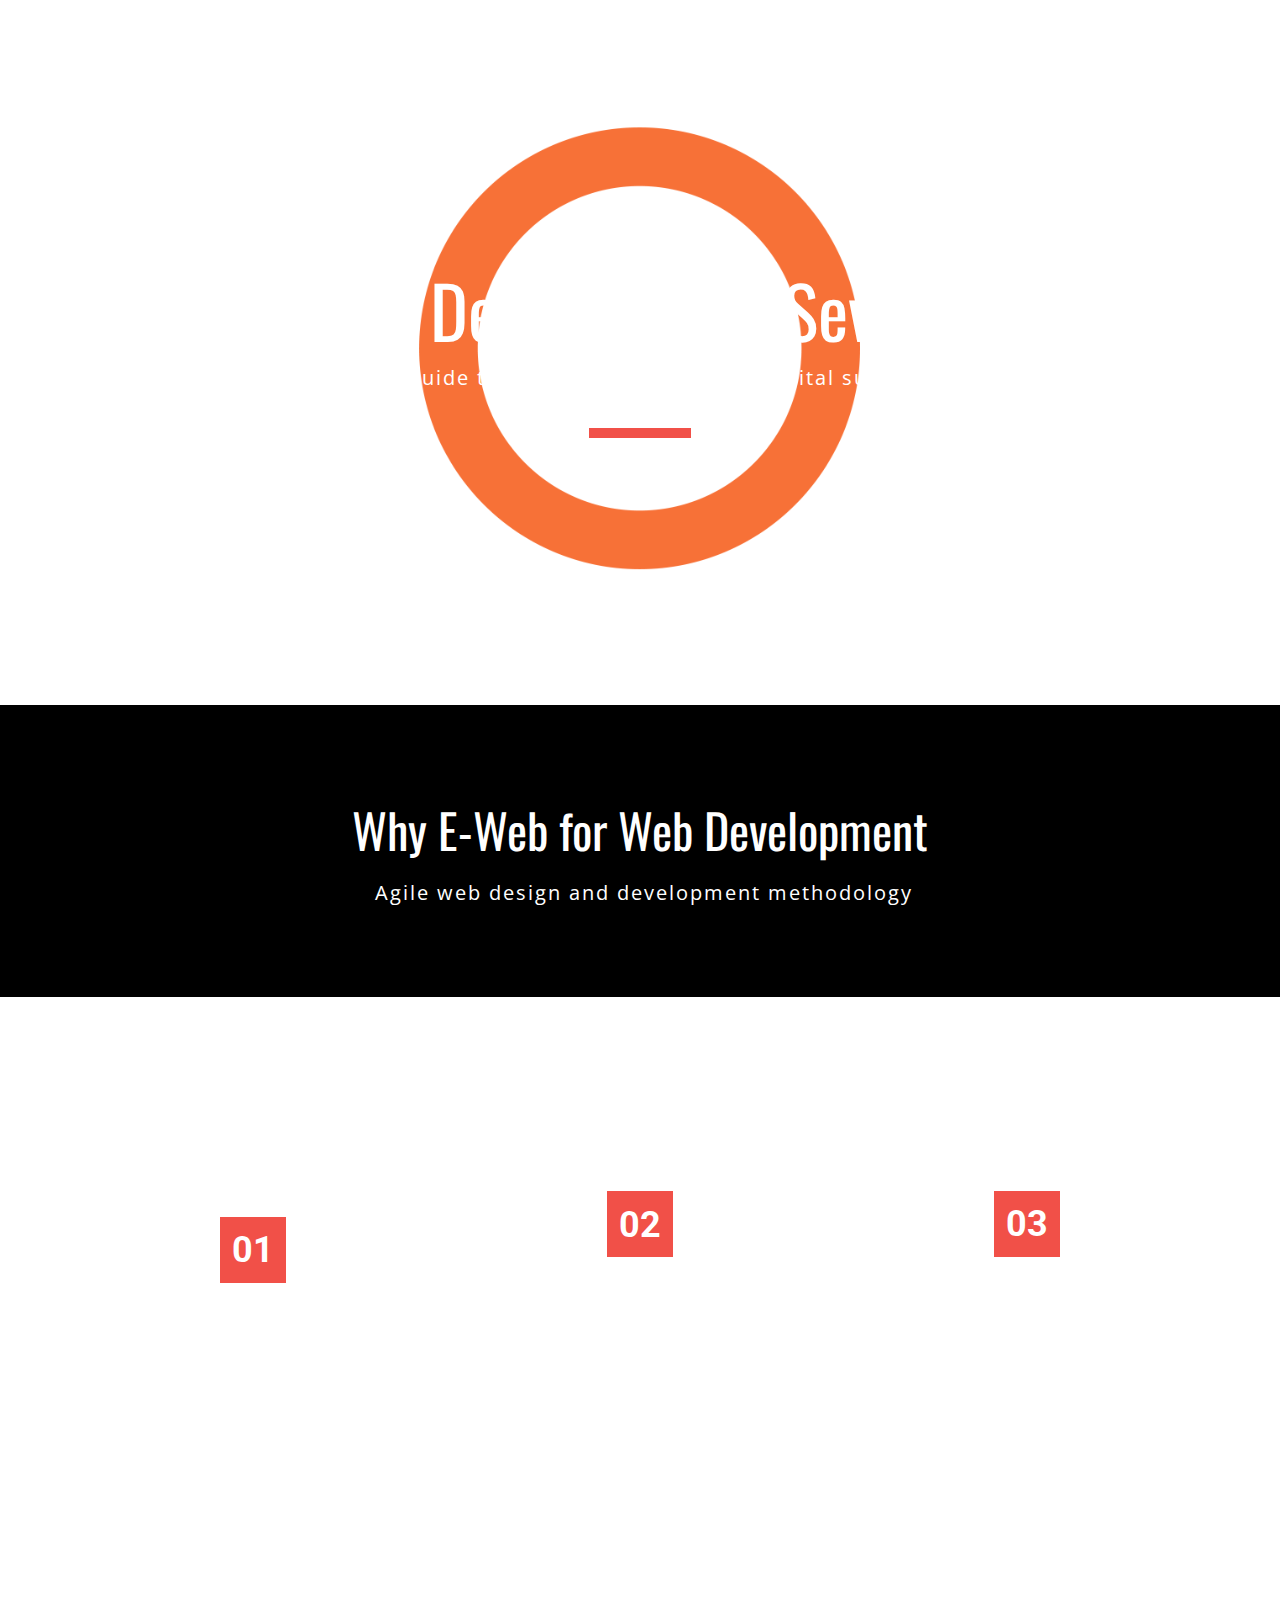
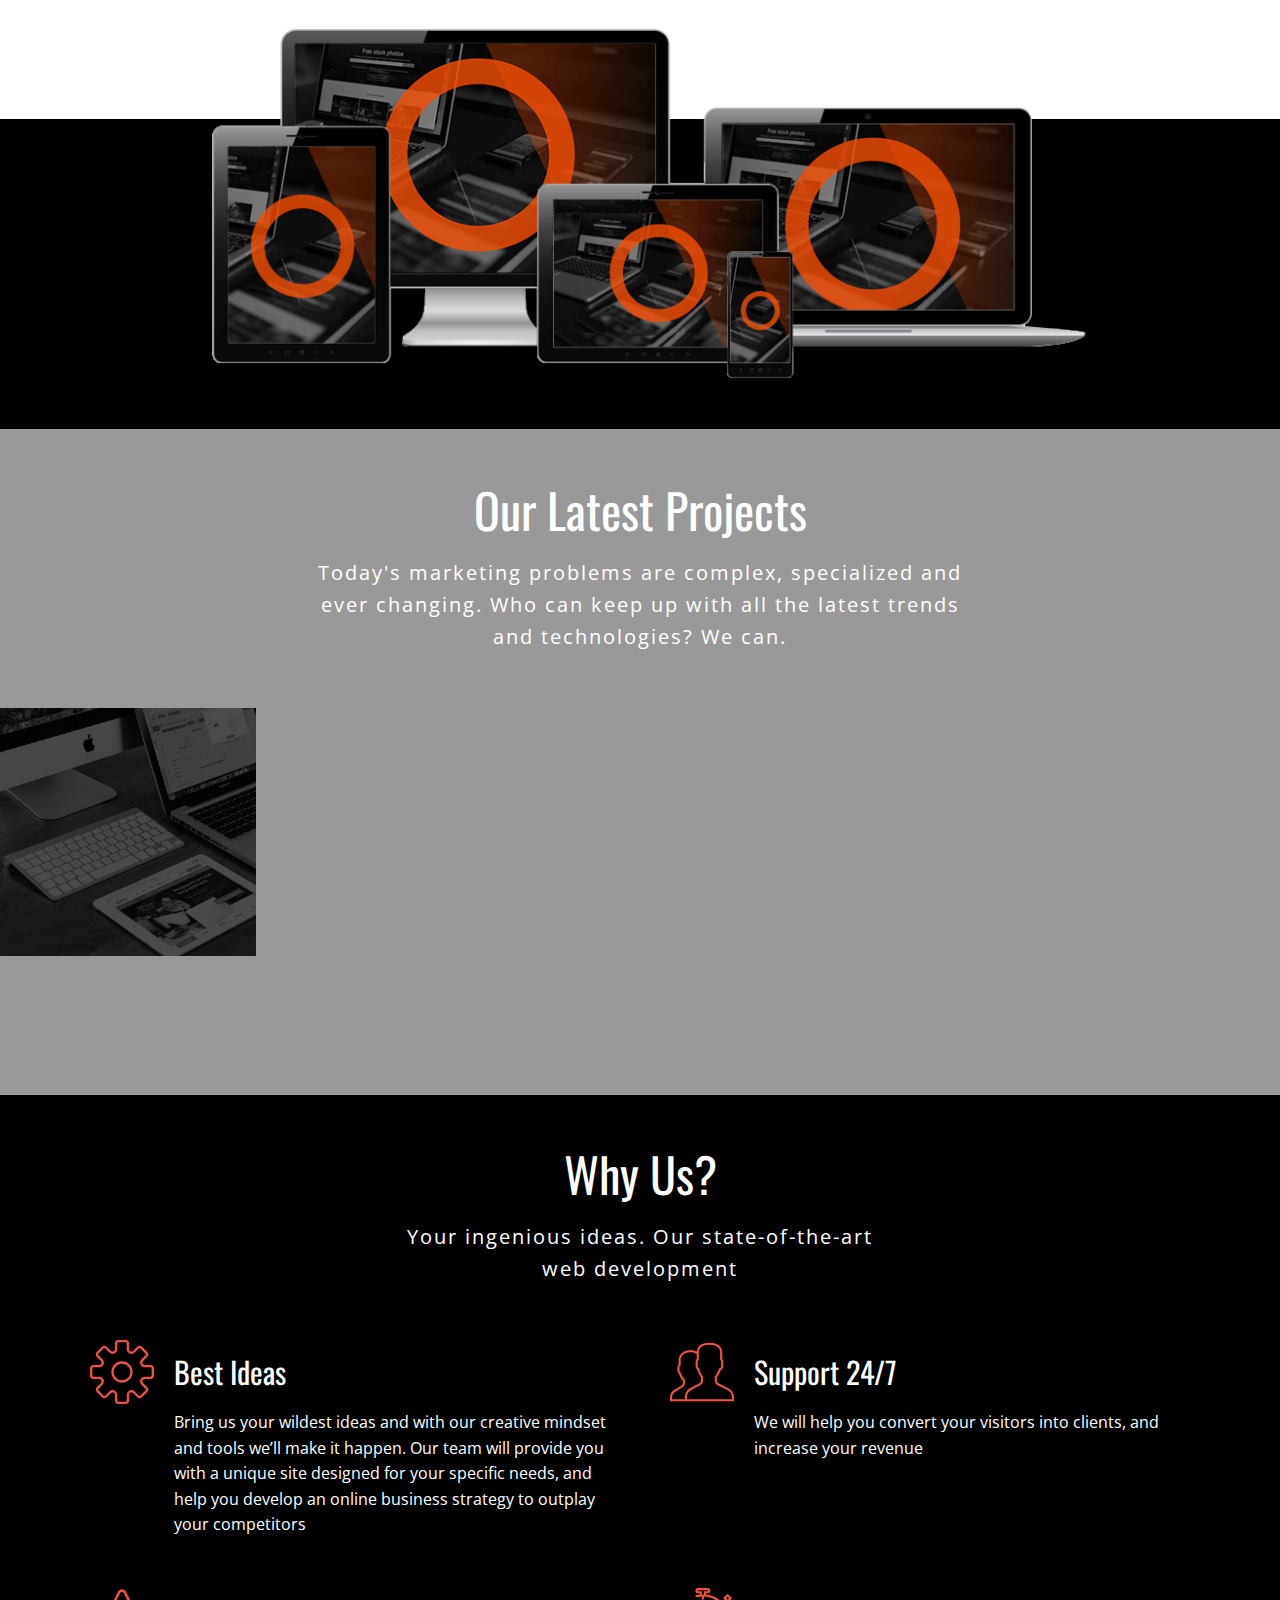
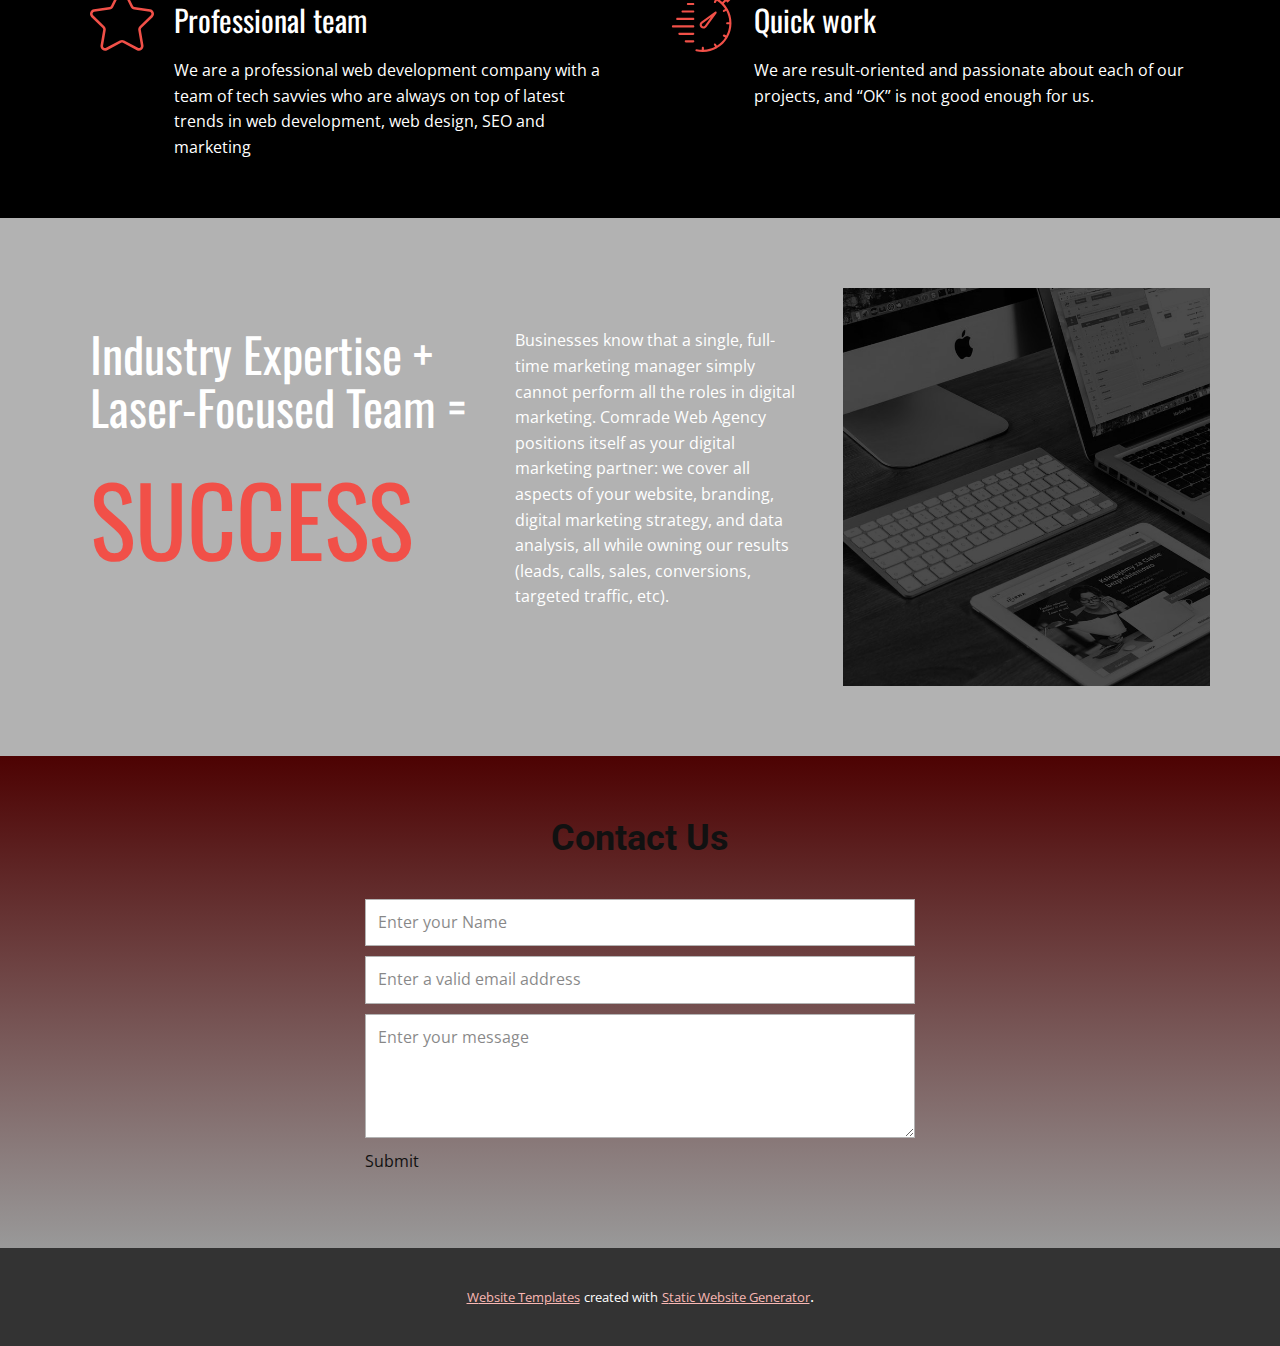
<file: index.html>
<!DOCTYPE html>
<html style="font-size: 16px;">
  <head>
    <meta name="viewport" content="width=device-width, initial-scale=1.0">
    <meta charset="utf-8">
    <meta name="keywords" content="Web Development Studio, Internet Marketing, Find, Connect, Grow, Our Latest Projects, Why Us?, Industry Expertise + Laser-Focused Team =, SUCCESS, Ask Our Clients, Ask Our Clients">
    <meta name="description" content="">
    <meta name="page_type" content="np-template-header-footer-from-plugin">
    <title>Home</title>
    <link rel="stylesheet" href="nicepage.css" media="screen">
<link rel="stylesheet" href="Home.css" media="screen">
    <script class="u-script" type="text/javascript" src="jquery.js" defer=""></script>
    <script class="u-script" type="text/javascript" src="nicepage.js" defer=""></script>
    <meta name="generator" content="Nicepage 3.12.1, nicepage.com">
    <link id="u-theme-google-font" rel="stylesheet" href="https://fonts.googleapis.com/css?family=Roboto:100,100i,300,300i,400,400i,500,500i,700,700i,900,900i|Open+Sans:300,300i,400,400i,600,600i,700,700i,800,800i">
    <link id="u-page-google-font" rel="stylesheet" href="https://fonts.googleapis.com/css?family=Oswald:200,300,400,500,600,700">
    
    
    
    
    
    
    
    
    
    <script type="application/ld+json">{
		"@context": "http://schema.org",
		"@type": "Organization",
		"name": "",
		"url": "index.html"
}</script>
    <meta property="og:title" content="Home">
    <meta property="og:type" content="website">
    <meta name="theme-color" content="#f15048">
    <link rel="canonical" href="index.html">
    <meta property="og:url" content="index.html">
  </head>
  <body data-home-page="Home.html" data-home-page-title="Home" class="u-body"> 
    <section class="u-clearfix u-image u-section-1" id="sec-3fbc" style="color:red;">
      <div class="u-clearfix u-sheet u-sheet-1">
        <img src="images/c2d8d751435d17546c6dcd8f5da95afb.png" alt="" class="u-image u-image-contain u-image-default u-image-1">
        <div class="u-container-style u-expanded-width-md u-expanded-width-sm u-expanded-width-xs u-group u-group-1">
          <div class="u-container-layout u-valign-middle-lg u-valign-middle-md u-valign-middle-xl u-valign-middle-xs">
            <h1 class="u-align-center u-custom-font u-font-oswald u-text u-text-body-alt-color u-title u-text-1">Web Development Sevices</h1>
            <p class="u-align-center u-text u-text-body-alt-color u-text-2">Your guide to summiting the peak of digital success</p>
            <div class="u-border-10 u-border-palette-1-base u-line u-line-horizontal u-line-1"></div>
          </div>
        </div>
      </div>
    </section>
    <section class="u-black u-clearfix u-section-2" id="sec-52fe">
      <div class="u-clearfix u-sheet u-sheet-1">
        <div class="u-container-style u-group u-group-1">
          <div class="u-container-layout u-valign-middle u-container-layout-1">
            <h2 class="u-align-center u-custom-font u-font-oswald u-text u-text-1">Why E-Web for Web Development</h2>
            <p class="u-align-center u-text u-text-2">&nbsp;Agile web design and development methodology</p>
          </div>
        </div>
      </div>
    </section>
    <section class="u-clearfix u-image u-section-3" id="sec-a9e4">
      <div class="u-clearfix u-sheet u-sheet-1">
        <div class="u-clearfix u-expanded-width-lg u-expanded-width-md u-expanded-width-xl u-expanded-width-xs u-gutter-20 u-layout-wrap u-layout-wrap-1">
          <div class="u-layout">
            <div class="u-layout-row">
              <div class="u-container-style u-layout-cell u-left-cell u-size-20 u-size-20-md u-layout-cell-1">
                <div class="u-container-layout u-valign-middle-lg u-valign-middle-sm u-valign-middle-xl">
                  <div class="u-palette-1-base u-shape u-shape-rectangle u-shape-1"></div>
                  <h3 class="u-align-center u-text u-text-body-alt-color u-text-1">01</h3>
                  <h2 class="u-align-center u-custom-font u-font-oswald u-text u-text-body-alt-color u-text-2">Bulid</h2>
                  <p class="u-align-center u-text u-text-body-alt-color u-text-3">We will Build for you creative, modren and fast website</p>
                </div>
              </div>
              <div class="u-container-style u-layout-cell u-size-20 u-size-20-md u-layout-cell-2">
                <div class="u-container-layout">
                  <div class="u-palette-1-base u-shape u-shape-rectangle u-shape-2"></div>
                  <h3 class="u-align-center u-text u-text-body-alt-color u-text-4">02</h3>
                  <h2 class="u-align-center u-custom-font u-font-oswald u-text u-text-body-alt-color u-text-5">Connect</h2>
                  <p class="u-align-center u-text u-text-body-alt-color u-text-6">We will connect them real time to your business through multiple means.</p>
                </div>
              </div>
              <div class="u-container-style u-layout-cell u-right-cell u-size-20 u-size-20-md u-layout-cell-3">
                <div class="u-container-layout u-valign-middle-lg u-valign-middle-xl">
                  <div class="u-palette-1-base u-shape u-shape-rectangle u-shape-3"></div>
                  <h3 class="u-align-center u-text u-text-body-alt-color u-text-7">03</h3>
                  <h2 class="u-align-center u-custom-font u-font-oswald u-text u-text-body-alt-color u-text-8">Grow</h2>
                  <p class="u-align-center u-text u-text-body-alt-color u-text-9">We will grow your business by supporting your ever expanding customer base and helping you manage your business growth.</p>
                </div>
              </div>
            </div>
          </div>
        </div>
      </div>
    </section>
    <section class="u-black u-clearfix u-section-4" id="sec-922c">
      <div class="u-clearfix u-sheet u-sheet-1">
        <img class="u-expanded-width u-image u-image-contain u-image-1" src="images/5a60cfeb5eeac046c6e773eeb7c06964.png">
      </div>
    </section>
    <section class="u-clearfix u-image u-shading u-section-5" id="sec-5405">
      <div class="u-container-style u-group u-group-1">
        <div class="u-container-layout u-valign-middle-md u-valign-middle-sm u-container-layout-1">
          <h2 class="u-align-center u-custom-font u-font-oswald u-text u-text-1">Our Latest Projects</h2>
          <p class="u-align-center u-text u-text-2">Today's marketing problems are complex, specialized and ever changing. Who can keep up with all the latest trends and technologies? We can.</p>
        </div>
      </div>
      <div class="u-clearfix u-expanded-width u-layout-wrap u-layout-wrap-1">
        <div class="u-layout">
          <div class="u-layout-row">
            <div class="u-container-style u-image u-layout-cell u-left-cell u-size-12 u-size-60-md u-image-1">
              <div class="u-container-layout"></div>
            </div>
            <div class="u-container-style u-image u-layout-cell u-size-12 u-size-60-md u-image-2">
              <div class="u-container-layout"></div>
            </div>
            <div class="u-container-style u-image u-layout-cell u-size-12 u-size-60-md u-image-3">
              <div class="u-container-layout"></div>
            </div>
            <div class="u-container-style u-image u-layout-cell u-size-12 u-size-60-md u-image-4">
              <div class="u-container-layout"></div>
            </div>
            <div class="u-container-style u-hidden-md u-image u-layout-cell u-right-cell u-size-12 u-size-60-md u-image-5">
              <div class="u-container-layout"></div>
            </div>
          </div>
        </div>
      </div>
    </section>
    <section class="u-black u-clearfix u-section-6" id="sec-5e11">
      <div class="u-clearfix u-sheet u-sheet-1">
        <div class="u-align-center u-container-style u-expanded-width-xs u-group u-group-1">
          <div class="u-container-layout u-valign-middle u-container-layout-1">
            <h2 class="u-custom-font u-font-oswald u-text u-text-1">Why Us?</h2>
            <p class="u-text u-text-2">Your ingenious ideas. Our state-of-the-art web development</p>
          </div>
        </div>
        <div class="u-clearfix u-expanded-width u-gutter-20 u-layout-wrap u-layout-wrap-1">
          <div class="u-layout">
            <div class="u-layout-col">
              <div class="u-size-30">
                <div class="u-layout-row">
                  <div class="u-container-style u-layout-cell u-left-cell u-size-30 u-layout-cell-1">
                    <div class="u-container-layout"><span class="u-icon u-icon-circle u-text-palette-1-base u-icon-1"><svg class="u-svg-link" preserveAspectRatio="xMidYMin slice" viewBox="0 0 54 54"><use xmlns:xlink="http://www.w3.org/1999/xlink" xlink:href="#svg-39e0"></use></svg><svg xmlns="http://www.w3.org/2000/svg" xmlns:xlink="http://www.w3.org/1999/xlink" version="1.1" id="svg-39e0" x="0px" y="0px" viewBox="0 0 54 54" style="enable-background:new 0 0 54 54;" xml:space="preserve" class="u-svg-content"><g><path d="M51.22,21h-5.052c-0.812,0-1.481-0.447-1.792-1.197s-0.153-1.54,0.42-2.114l3.572-3.571   c0.525-0.525,0.814-1.224,0.814-1.966c0-0.743-0.289-1.441-0.814-1.967l-4.553-4.553c-1.05-1.05-2.881-1.052-3.933,0l-3.571,3.571   c-0.574,0.573-1.366,0.733-2.114,0.421C33.447,9.313,33,8.644,33,7.832V2.78C33,1.247,31.753,0,30.22,0H23.78   C22.247,0,21,1.247,21,2.78v5.052c0,0.812-0.447,1.481-1.197,1.792c-0.748,0.313-1.54,0.152-2.114-0.421l-3.571-3.571   c-1.052-1.052-2.883-1.05-3.933,0l-4.553,4.553c-0.525,0.525-0.814,1.224-0.814,1.967c0,0.742,0.289,1.44,0.814,1.966l3.572,3.571   c0.573,0.574,0.73,1.364,0.42,2.114S8.644,21,7.832,21H2.78C1.247,21,0,22.247,0,23.78v6.439C0,31.753,1.247,33,2.78,33h5.052   c0.812,0,1.481,0.447,1.792,1.197s0.153,1.54-0.42,2.114l-3.572,3.571c-0.525,0.525-0.814,1.224-0.814,1.966   c0,0.743,0.289,1.441,0.814,1.967l4.553,4.553c1.051,1.051,2.881,1.053,3.933,0l3.571-3.572c0.574-0.573,1.363-0.731,2.114-0.42   c0.75,0.311,1.197,0.98,1.197,1.792v5.052c0,1.533,1.247,2.78,2.78,2.78h6.439c1.533,0,2.78-1.247,2.78-2.78v-5.052   c0-0.812,0.447-1.481,1.197-1.792c0.751-0.312,1.54-0.153,2.114,0.42l3.571,3.572c1.052,1.052,2.883,1.05,3.933,0l4.553-4.553   c0.525-0.525,0.814-1.224,0.814-1.967c0-0.742-0.289-1.44-0.814-1.966l-3.572-3.571c-0.573-0.574-0.73-1.364-0.42-2.114   S45.356,33,46.168,33h5.052c1.533,0,2.78-1.247,2.78-2.78V23.78C54,22.247,52.753,21,51.22,21z M52,30.22   C52,30.65,51.65,31,51.22,31h-5.052c-1.624,0-3.019,0.932-3.64,2.432c-0.622,1.5-0.295,3.146,0.854,4.294l3.572,3.571   c0.305,0.305,0.305,0.8,0,1.104l-4.553,4.553c-0.304,0.304-0.799,0.306-1.104,0l-3.571-3.572c-1.149-1.149-2.794-1.474-4.294-0.854   c-1.5,0.621-2.432,2.016-2.432,3.64v5.052C31,51.65,30.65,52,30.22,52H23.78C23.35,52,23,51.65,23,51.22v-5.052   c0-1.624-0.932-3.019-2.432-3.64c-0.503-0.209-1.021-0.311-1.533-0.311c-1.014,0-1.997,0.4-2.761,1.164l-3.571,3.572   c-0.306,0.306-0.801,0.304-1.104,0l-4.553-4.553c-0.305-0.305-0.305-0.8,0-1.104l3.572-3.571c1.148-1.148,1.476-2.794,0.854-4.294   C10.851,31.932,9.456,31,7.832,31H2.78C2.35,31,2,30.65,2,30.22V23.78C2,23.35,2.35,23,2.78,23h5.052   c1.624,0,3.019-0.932,3.64-2.432c0.622-1.5,0.295-3.146-0.854-4.294l-3.572-3.571c-0.305-0.305-0.305-0.8,0-1.104l4.553-4.553   c0.304-0.305,0.799-0.305,1.104,0l3.571,3.571c1.147,1.147,2.792,1.476,4.294,0.854C22.068,10.851,23,9.456,23,7.832V2.78   C23,2.35,23.35,2,23.78,2h6.439C30.65,2,31,2.35,31,2.78v5.052c0,1.624,0.932,3.019,2.432,3.64   c1.502,0.622,3.146,0.294,4.294-0.854l3.571-3.571c0.306-0.305,0.801-0.305,1.104,0l4.553,4.553c0.305,0.305,0.305,0.8,0,1.104   l-3.572,3.571c-1.148,1.148-1.476,2.794-0.854,4.294c0.621,1.5,2.016,2.432,3.64,2.432h5.052C51.65,23,52,23.35,52,23.78V30.22z"></path><path d="M27,18c-4.963,0-9,4.037-9,9s4.037,9,9,9s9-4.037,9-9S31.963,18,27,18z M27,34c-3.859,0-7-3.141-7-7s3.141-7,7-7   s7,3.141,7,7S30.859,34,27,34z"></path>
</g><g></g><g></g><g></g><g></g><g></g><g></g><g></g><g></g><g></g><g></g><g></g><g></g><g></g><g></g><g></g></svg></span>
                      <h3 class="u-custom-font u-font-oswald u-text u-text-3">Best Ideas</h3>
                      <p class="u-text u-text-4">Bring us your wildest ideas and with our creative mindset and tools we’ll make it happen. Our team will provide you with a unique site designed for your specific needs, and help you develop an online business strategy
                                            to outplay your competitors</p>
                    </div>
                  </div>
                  <div class="u-container-style u-layout-cell u-right-cell u-size-30 u-layout-cell-2">
                    <div class="u-container-layout"><span class="u-icon u-icon-circle u-text-palette-1-base u-icon-2"><svg class="u-svg-link" preserveAspectRatio="xMidYMin slice" viewBox="0 0 60 60"><use xmlns:xlink="http://www.w3.org/1999/xlink" xlink:href="#svg-435a"></use></svg><svg xmlns="http://www.w3.org/2000/svg" xmlns:xlink="http://www.w3.org/1999/xlink" version="1.1" id="svg-435a" x="0px" y="0px" viewBox="0 0 60 60" style="enable-background:new 0 0 60 60;" xml:space="preserve" class="u-svg-content"><path d="M55.014,45.389l-9.553-4.776C44.56,40.162,44,39.256,44,38.248v-3.381c0.229-0.28,0.47-0.599,0.719-0.951  c1.239-1.75,2.232-3.698,2.954-5.799C49.084,27.47,50,26.075,50,24.5v-4c0-0.963-0.36-1.896-1-2.625v-5.319  c0.056-0.55,0.276-3.824-2.092-6.525C44.854,3.688,41.521,2.5,37,2.5s-7.854,1.188-9.908,3.53c-1.435,1.637-1.918,3.481-2.064,4.805  C23.314,9.949,21.294,9.5,19,9.5c-10.389,0-10.994,8.855-11,9v4.579c-0.648,0.706-1,1.521-1,2.33v3.454  c0,1.079,0.483,2.085,1.311,2.765c0.825,3.11,2.854,5.46,3.644,6.285v2.743c0,0.787-0.428,1.509-1.171,1.915l-6.653,4.173  C1.583,48.134,0,50.801,0,53.703V57.5h14h2h44v-4.043C60,50.019,58.089,46.927,55.014,45.389z M14,53.262V55.5H2v-1.797  c0-2.17,1.184-4.164,3.141-5.233l6.652-4.173c1.333-0.727,2.161-2.121,2.161-3.641v-3.591l-0.318-0.297  c-0.026-0.024-2.683-2.534-3.468-5.955l-0.091-0.396l-0.342-0.22C9.275,29.899,9,29.4,9,28.863v-3.454  c0-0.36,0.245-0.788,0.671-1.174L10,23.938l-0.002-5.38C10.016,18.271,10.537,11.5,19,11.5c2.393,0,4.408,0.553,6,1.644v4.731  c-0.64,0.729-1,1.662-1,2.625v4c0,0.304,0.035,0.603,0.101,0.893c0.027,0.116,0.081,0.222,0.118,0.334  c0.055,0.168,0.099,0.341,0.176,0.5c0.001,0.002,0.002,0.003,0.003,0.005c0.256,0.528,0.629,1,1.099,1.377  c0.005,0.019,0.011,0.036,0.016,0.054c0.06,0.229,0.123,0.457,0.191,0.68l0.081,0.261c0.014,0.046,0.031,0.093,0.046,0.139  c0.035,0.108,0.069,0.215,0.105,0.321c0.06,0.175,0.123,0.356,0.196,0.553c0.031,0.082,0.065,0.156,0.097,0.237  c0.082,0.209,0.164,0.411,0.25,0.611c0.021,0.048,0.039,0.1,0.06,0.147l0.056,0.126c0.026,0.058,0.053,0.11,0.079,0.167  c0.098,0.214,0.194,0.421,0.294,0.621c0.016,0.032,0.031,0.067,0.047,0.099c0.063,0.125,0.126,0.243,0.189,0.363  c0.108,0.206,0.214,0.4,0.32,0.588c0.052,0.092,0.103,0.182,0.154,0.269c0.144,0.246,0.281,0.472,0.414,0.682  c0.029,0.045,0.057,0.092,0.085,0.135c0.242,0.375,0.452,0.679,0.626,0.916c0.046,0.063,0.086,0.117,0.125,0.17  c0.022,0.029,0.052,0.071,0.071,0.097v3.309c0,0.968-0.528,1.856-1.377,2.32l-2.646,1.443l-0.461-0.041l-0.188,0.395l-5.626,3.069  C15.801,46.924,14,49.958,14,53.262z M58,55.5H16v-2.238c0-2.571,1.402-4.934,3.659-6.164l8.921-4.866  C30.073,41.417,31,39.854,31,38.155v-4.018v-0.001l-0.194-0.232l-0.038-0.045c-0.002-0.003-0.064-0.078-0.165-0.21  c-0.006-0.008-0.012-0.016-0.019-0.024c-0.053-0.069-0.115-0.152-0.186-0.251c-0.001-0.002-0.002-0.003-0.003-0.005  c-0.149-0.207-0.336-0.476-0.544-0.8c-0.005-0.007-0.009-0.015-0.014-0.022c-0.098-0.153-0.202-0.32-0.308-0.497  c-0.008-0.013-0.016-0.026-0.024-0.04c-0.226-0.379-0.466-0.808-0.705-1.283c0,0-0.001-0.001-0.001-0.002  c-0.127-0.255-0.254-0.523-0.378-0.802l0,0c-0.017-0.039-0.035-0.077-0.052-0.116h0c-0.055-0.125-0.11-0.256-0.166-0.391  c-0.02-0.049-0.04-0.1-0.06-0.15c-0.052-0.131-0.105-0.263-0.161-0.414c-0.102-0.272-0.198-0.556-0.29-0.849l-0.055-0.178  c-0.006-0.02-0.013-0.04-0.019-0.061c-0.094-0.316-0.184-0.639-0.26-0.971l-0.091-0.396l-0.341-0.22  C26.346,25.803,26,25.176,26,24.5v-4c0-0.561,0.238-1.084,0.67-1.475L27,18.728V12.5v-0.354l-0.027-0.021  c-0.034-0.722,0.009-2.935,1.623-4.776C30.253,5.458,33.081,4.5,37,4.5c3.905,0,6.727,0.951,8.386,2.828  c1.947,2.201,1.625,5.017,1.623,5.041L47,18.728l0.33,0.298C47.762,19.416,48,19.939,48,20.5v4c0,0.873-0.572,1.637-1.422,1.899  l-0.498,0.153l-0.16,0.495c-0.669,2.081-1.622,4.003-2.834,5.713c-0.297,0.421-0.586,0.794-0.837,1.079L42,34.123v4.125  c0,1.77,0.983,3.361,2.566,4.153l9.553,4.776C56.513,48.374,58,50.78,58,53.457V55.5z"></path><g></g><g></g><g></g><g></g><g></g><g></g><g></g><g></g><g></g><g></g><g></g><g></g><g></g><g></g><g></g></svg></span>
                      <h3 class="u-custom-font u-font-oswald u-text u-text-5">Support 24/7</h3>
                      <p class="u-text u-text-6">We will help you convert your visitors into clients, and increase your revenue</p>
                    </div>
                  </div>
                </div>
              </div>
              <div class="u-size-30">
                <div class="u-layout-row">
                  <div class="u-container-style u-layout-cell u-left-cell u-size-30 u-layout-cell-3">
                    <div class="u-container-layout u-valign-middle-xs"><span class="u-icon u-icon-circle u-text-palette-1-base u-icon-3"><svg class="u-svg-link" preserveAspectRatio="xMidYMin slice" viewBox="0 0 49.94 49.94"><use xmlns:xlink="http://www.w3.org/1999/xlink" xlink:href="#svg-67af"></use></svg><svg xmlns="http://www.w3.org/2000/svg" xmlns:xlink="http://www.w3.org/1999/xlink" version="1.1" id="svg-67af" x="0px" y="0px" viewBox="0 0 49.94 49.94" style="enable-background:new 0 0 49.94 49.94;" xml:space="preserve" class="u-svg-content"><path d="M48.856,22.731c0.983-0.958,1.33-2.364,0.906-3.671c-0.425-1.307-1.532-2.24-2.892-2.438l-12.092-1.757  c-0.515-0.075-0.96-0.398-1.19-0.865L28.182,3.043c-0.607-1.231-1.839-1.996-3.212-1.996c-1.372,0-2.604,0.765-3.211,1.996  L16.352,14c-0.23,0.467-0.676,0.79-1.191,0.865L3.069,16.623C1.71,16.82,0.603,17.753,0.178,19.06  c-0.424,1.307-0.077,2.713,0.906,3.671l8.749,8.528c0.373,0.364,0.544,0.888,0.456,1.4L8.224,44.702  c-0.232,1.353,0.313,2.694,1.424,3.502c1.11,0.809,2.555,0.914,3.772,0.273l10.814-5.686c0.461-0.242,1.011-0.242,1.472,0  l10.815,5.686c0.528,0.278,1.1,0.415,1.669,0.415c0.739,0,1.475-0.231,2.103-0.688c1.111-0.808,1.656-2.149,1.424-3.502  L39.651,32.66c-0.088-0.513,0.083-1.036,0.456-1.4L48.856,22.731z M37.681,32.998l2.065,12.042c0.104,0.606-0.131,1.185-0.629,1.547  c-0.499,0.361-1.12,0.405-1.665,0.121l-10.815-5.687c-0.521-0.273-1.095-0.411-1.667-0.411s-1.145,0.138-1.667,0.412l-10.813,5.686  c-0.547,0.284-1.168,0.24-1.666-0.121c-0.498-0.362-0.732-0.94-0.629-1.547l2.065-12.042c0.199-1.162-0.186-2.348-1.03-3.17  L2.48,21.299c-0.441-0.43-0.591-1.036-0.4-1.621c0.19-0.586,0.667-0.988,1.276-1.077l12.091-1.757  c1.167-0.169,2.176-0.901,2.697-1.959l5.407-10.957c0.272-0.552,0.803-0.881,1.418-0.881c0.616,0,1.146,0.329,1.419,0.881  l5.407,10.957c0.521,1.058,1.529,1.79,2.696,1.959l12.092,1.757c0.609,0.089,1.086,0.491,1.276,1.077  c0.19,0.585,0.041,1.191-0.4,1.621l-8.749,8.528C37.866,30.65,37.481,31.835,37.681,32.998z"></path><g></g><g></g><g></g><g></g><g></g><g></g><g></g><g></g><g></g><g></g><g></g><g></g><g></g><g></g><g></g></svg></span>
                      <h3 class="u-custom-font u-font-oswald u-text u-text-7">Professional team</h3>
                      <p class="u-text u-text-8">We are a professional web development company with a team of tech savvies who are always on top of latest trends in web development, web design, SEO and marketing</p>
                    </div>
                  </div>
                  <div class="u-container-style u-layout-cell u-right-cell u-size-30 u-layout-cell-4">
                    <div class="u-container-layout"><span class="u-icon u-icon-circle u-text-palette-1-base u-icon-4"><svg class="u-svg-link" preserveAspectRatio="xMidYMin slice" viewBox="0 0 60 60"><use xmlns:xlink="http://www.w3.org/1999/xlink" xlink:href="#svg-8f3d"></use></svg><svg xmlns="http://www.w3.org/2000/svg" xmlns:xlink="http://www.w3.org/1999/xlink" version="1.1" id="svg-8f3d" x="0px" y="0px" viewBox="0 0 60 60" style="enable-background:new 0 0 60 60;" xml:space="preserve" class="u-svg-content"><g><path d="M31.634,37.989c1.041-0.081,1.99-0.612,2.606-1.459l9.363-12.944c0.287-0.397,0.244-0.945-0.104-1.293   c-0.348-0.347-0.896-0.39-1.293-0.104L29.26,31.555c-0.844,0.614-1.375,1.563-1.456,2.604s0.296,2.06,1.033,2.797   C29.508,37.628,30.413,38,31.354,38C31.447,38,31.54,37.996,31.634,37.989z M29.798,34.315c0.035-0.457,0.269-0.874,0.637-1.142   l7.897-5.713l-5.711,7.895c-0.27,0.371-0.687,0.604-1.144,0.64c-0.455,0.03-0.902-0.128-1.227-0.453   C29.928,35.219,29.762,34.771,29.798,34.315z"></path><path d="M54.034,19.564c-0.01-0.021-0.01-0.043-0.021-0.064c-0.012-0.02-0.031-0.031-0.044-0.05   c-1.011-1.734-2.207-3.347-3.565-4.809l2.148-2.147l1.414,1.414l4.242-4.243l-4.242-4.242l-4.243,4.242l1.415,1.415l-2.148,2.147   c-1.462-1.358-3.074-2.555-4.809-3.566c-0.019-0.013-0.03-0.032-0.05-0.044c-0.021-0.012-0.043-0.011-0.064-0.022   c-3.093-1.782-6.568-2.969-10.273-3.404V5h1.5c1.379,0,2.5-1.121,2.5-2.5S36.672,0,35.293,0h-9c-1.379,0-2.5,1.121-2.5,2.5   s1.121,2.5,2.5,2.5h1.5v1.156c-1.08,0.115-2.158,0.291-3.224,0.535c-0.538,0.123-0.875,0.66-0.751,1.198   c0.123,0.538,0.66,0.876,1.198,0.751c0.92-0.211,1.849-0.37,2.78-0.477l1.073-0.083c0.328-0.025,0.63-0.043,0.924-0.057V10   c0,0.553,0.447,1,1,1s1-0.447,1-1V8.03c3.761,0.173,7.305,1.183,10.456,2.845l-0.986,1.707c-0.276,0.479-0.112,1.09,0.366,1.366   c0.157,0.091,0.329,0.134,0.499,0.134c0.346,0,0.682-0.179,0.867-0.5l0.983-1.703c3.129,1.985,5.787,4.643,7.772,7.772   l-1.703,0.983C49.57,20.91,49.406,21.521,49.683,22c0.186,0.321,0.521,0.5,0.867,0.5c0.17,0,0.342-0.043,0.499-0.134l1.707-0.986   c1.685,3.196,2.698,6.798,2.849,10.619H53.63c-0.553,0-1,0.447-1,1s0.447,1,1,1h1.975c-0.151,3.821-1.164,7.423-2.849,10.619   l-1.707-0.986c-0.478-0.276-1.09-0.114-1.366,0.366c-0.276,0.479-0.112,1.09,0.366,1.366l1.703,0.983   c-1.985,3.129-4.643,5.787-7.772,7.772l-0.983-1.703c-0.277-0.48-0.89-0.643-1.366-0.366c-0.479,0.276-0.643,0.888-0.366,1.366   l0.986,1.707c-3.151,1.662-6.695,2.672-10.456,2.845V56c0-0.553-0.447-1-1-1s-1,0.447-1,1v1.976   c-1.597-0.055-3.199-0.255-4.776-0.617c-0.538-0.129-1.075,0.213-1.198,0.751c-0.124,0.538,0.213,1.075,0.751,1.198   C26.568,59.768,28.607,60,30.63,60c0.049,0,0.096-0.003,0.145-0.004c0.007,0,0.012,0.004,0.018,0.004   c0.008,0,0.015-0.005,0.023-0.005c4.807-0.033,9.317-1.331,13.219-3.573c0.031-0.014,0.064-0.021,0.094-0.039   c0.02-0.012,0.031-0.031,0.05-0.044c4.039-2.354,7.414-5.725,9.773-9.761c0.019-0.027,0.043-0.048,0.06-0.078   c0.012-0.021,0.011-0.043,0.021-0.064C56.317,42.476,57.63,37.89,57.63,33S56.317,23.524,54.034,19.564z M53.965,8.251l1.414,1.414   l-1.414,1.415L52.55,9.665L53.965,8.251z M29.793,6.021V3h-3.5c-0.275,0-0.5-0.225-0.5-0.5s0.225-0.5,0.5-0.5h9   c0.275,0,0.5,0.225,0.5,0.5S35.568,3,35.293,3h-3.5v3.021C31.445,6.007,31.113,6,30.793,6c-0.028,0-0.06,0.002-0.088,0.002   C30.68,6.002,30.655,6,30.63,6c-0.164,0-0.328,0.011-0.492,0.014C30.022,6.017,29.913,6.016,29.793,6.021z"></path><path d="M21.793,14h-5c-0.553,0-1,0.447-1,1s0.447,1,1,1h5c0.553,0,1-0.447,1-1S22.346,14,21.793,14z"></path><path d="M21.793,21h-10c-0.553,0-1,0.447-1,1s0.447,1,1,1h10c0.553,0,1-0.447,1-1S22.346,21,21.793,21z"></path><path d="M21.793,28h-15c-0.553,0-1,0.447-1,1s0.447,1,1,1h15c0.553,0,1-0.447,1-1S22.346,28,21.793,28z"></path><path d="M21.793,35h-19c-0.553,0-1,0.447-1,1s0.447,1,1,1h19c0.553,0,1-0.447,1-1S22.346,35,21.793,35z"></path><path d="M21.793,42h-13c-0.553,0-1,0.447-1,1s0.447,1,1,1h13c0.553,0,1-0.447,1-1S22.346,42,21.793,42z"></path><path d="M21.793,49h-7c-0.553,0-1,0.447-1,1s0.447,1,1,1h7c0.553,0,1-0.447,1-1S22.346,49,21.793,49z"></path>
</g><g></g><g></g><g></g><g></g><g></g><g></g><g></g><g></g><g></g><g></g><g></g><g></g><g></g><g></g><g></g></svg></span>
                      <h3 class="u-custom-font u-font-oswald u-text u-text-9">Quick work</h3>
                      <p class="u-text u-text-10">We are result-oriented and passionate about each of our projects, and “OK” is not good enough for us.</p>
                    </div>
                  </div>
                </div>
              </div>
            </div>
          </div>
        </div>
      </div>
    </section>
    <section class="u-clearfix u-image u-shading u-section-7" id="sec-9acb">
      <div class="u-clearfix u-sheet u-sheet-1">
        <div class="u-clearfix u-expanded-width-lg u-expanded-width-md u-expanded-width-xl u-expanded-width-xs u-gutter-20 u-layout-wrap u-layout-wrap-1">
          <div class="u-gutter-0 u-layout">
            <div class="u-layout-row">
              <div class="u-container-style u-layout-cell u-left-cell u-size-20-md u-size-22 u-layout-cell-1">
                <div class="u-container-layout u-valign-middle-lg u-valign-top-sm u-valign-top-xl u-container-layout-1">
                  <h2 class="u-custom-font u-font-oswald u-text u-text-body-alt-color u-text-1">Industry Expertise + Laser-Focused Team =</h2>
                  <h1 class="u-custom-font u-font-oswald u-text u-text-palette-1-base u-title u-text-2">SUCCESS</h1>
                </div>
              </div>
              <div class="u-container-style u-layout-cell u-size-18 u-size-20-md u-layout-cell-2">
                <div class="u-container-layout u-container-layout-2">
                  <p class="u-text u-text-body-alt-color u-text-3">Businesses know that a single, full-time marketing manager simply cannot perform all the roles in digital marketing. Comrade Web Agency positions itself as your&nbsp;digital marketing partner: we cover all aspects of your
                                    website, branding, digital marketing strategy, and data analysis, all while owning our results (leads, calls, sales, conversions, targeted traffic, etc).</p>
                </div>
              </div>
              <div class="u-container-style u-image u-layout-cell u-right-cell u-size-20 u-size-20-md u-image-1">
                <div class="u-container-layout"></div>
              </div>
            </div>
          </div>
        </div>
      </div>
    </section>
    <section class="u-align-center u-clearfix u-gradient u-section-8" id="sec-f5bc">
      <div class="u-clearfix u-sheet u-valign-middle u-sheet-1">
        <h2 class="u-text u-text-1">Contact Us</h2>
        <div class="u-form u-form-1">
          <form action="scripts/form-f5bc.php" method="POST" class="u-clearfix u-form-spacing-10 u-form-vertical u-inner-form" style="padding: 10px" source="customphp" name="form">
            <div class="u-form-group u-form-name">
              <label for="name-3b9a" class="u-form-control-hidden u-label">Name</label>
              <input type="text" placeholder="Enter your Name" id="name-3b9a" name="name" class="u-border-1 u-border-grey-30 u-input u-input-rectangle u-white" required="">
            </div>
            <div class="u-form-email u-form-group">
              <label for="email-3b9a" class="u-form-control-hidden u-label">Email</label>
              <input type="email" placeholder="Enter a valid email address" id="email-3b9a" name="email" class="u-border-1 u-border-grey-30 u-input u-input-rectangle u-white" required="">
            </div>
            <div class="u-form-group u-form-message">
              <label for="message-3b9a" class="u-form-control-hidden u-label">Message</label>
              <textarea placeholder="Enter your message" rows="4" cols="50" id="message-3b9a" name="message" class="u-border-1 u-border-grey-30 u-input u-input-rectangle u-white" required=""></textarea>
            </div>
            <div class="u-align-left u-form-group u-form-submit">
              <a href="#" class="u-btn u-btn-submit u-button-style u-none u-btn-1">Submit</a>
              <input type="submit" value="submit" class="u-form-control-hidden">
            </div>
            <div class="u-form-send-message u-form-send-success"> Thank you! Your message has been sent. </div>
            <div class="u-form-send-error u-form-send-message"> Unable to send your message. Please fix errors then try again. </div>
            <input type="hidden" value="" name="recaptchaResponse">
          </form>
        </div>
      </div>
    </section>
    
    
    
    <section class="u-backlink u-clearfix u-grey-80">
      <a class="u-link" href="https://nicepage.com/website-templates" target="_blank">
        <span>Website Templates</span>
      </a>
      <p class="u-text">
        <span>created with</span>
      </p>
      <a class="u-link" href="https://nicepage.com/static-site-generator" target="_blank">
        <span>Static Website Generator</span>
      </a>. 
    </section>
  </body>
</html>
</file>
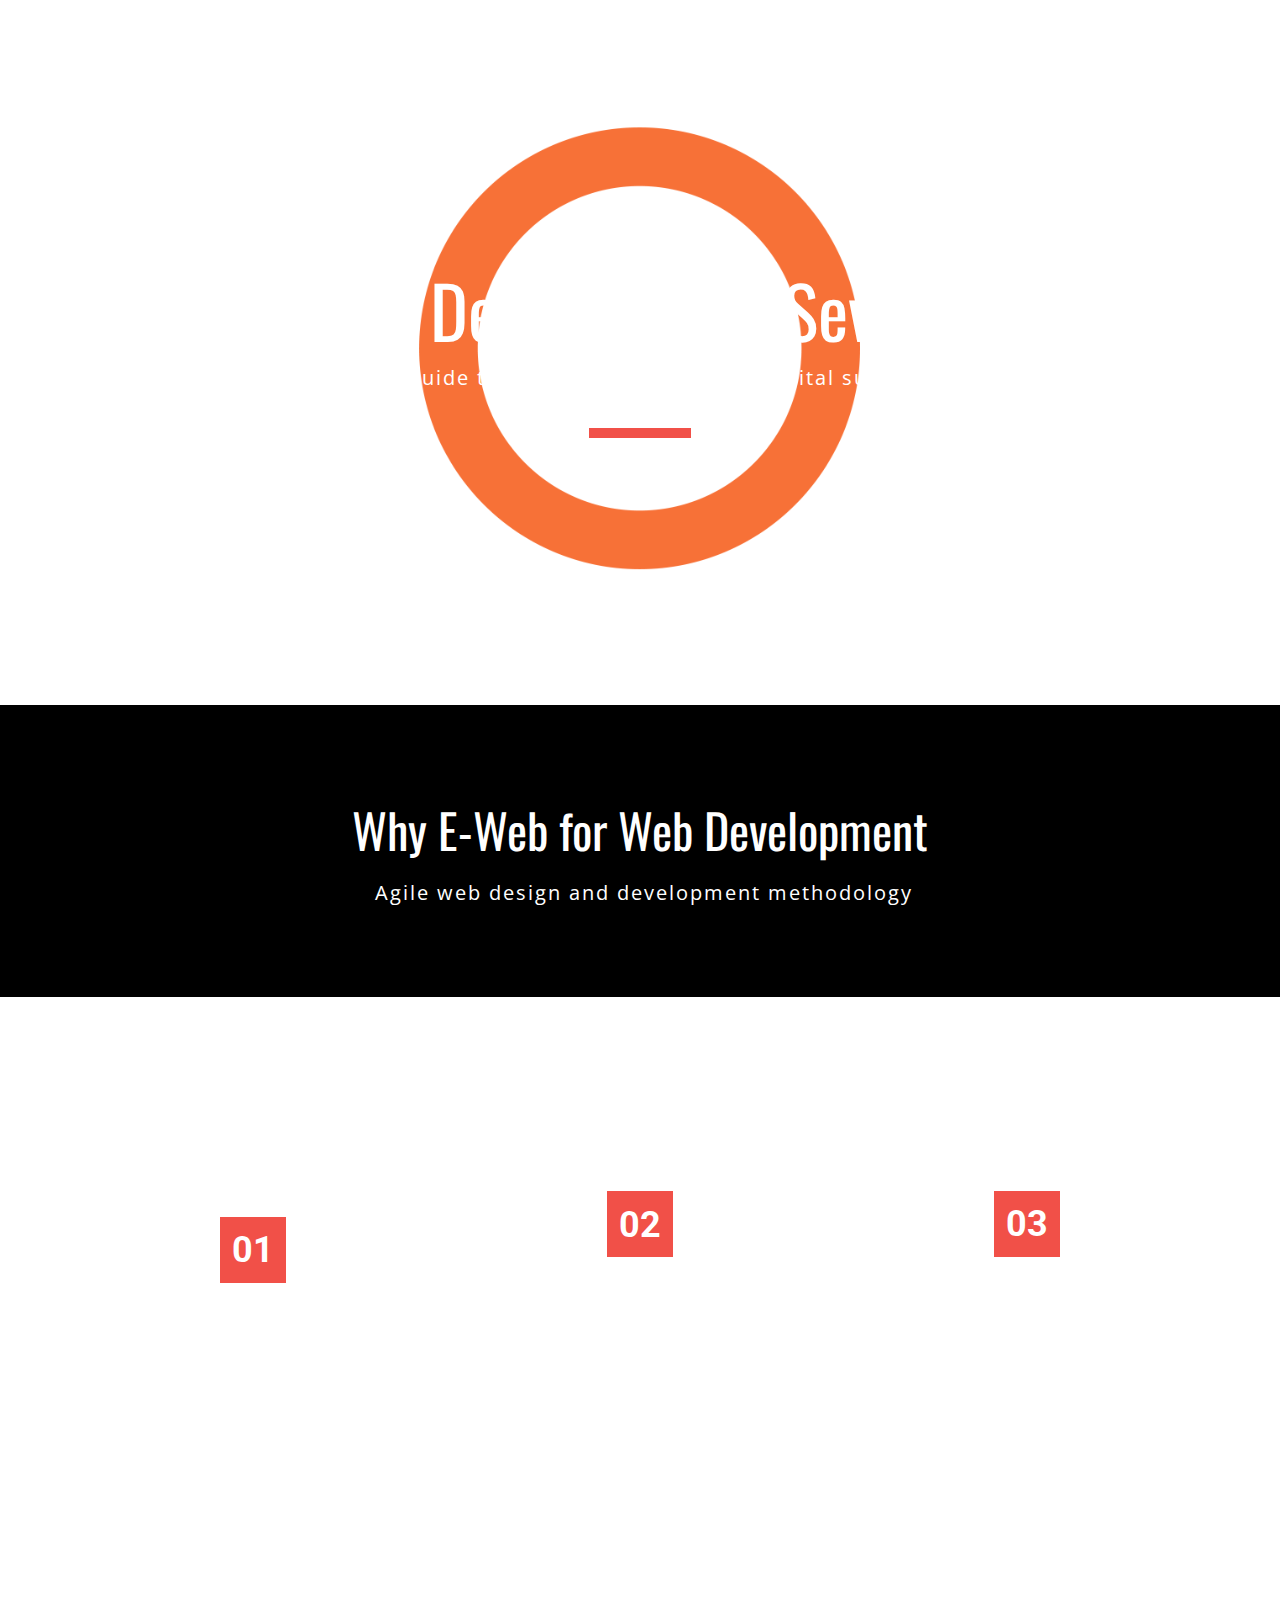
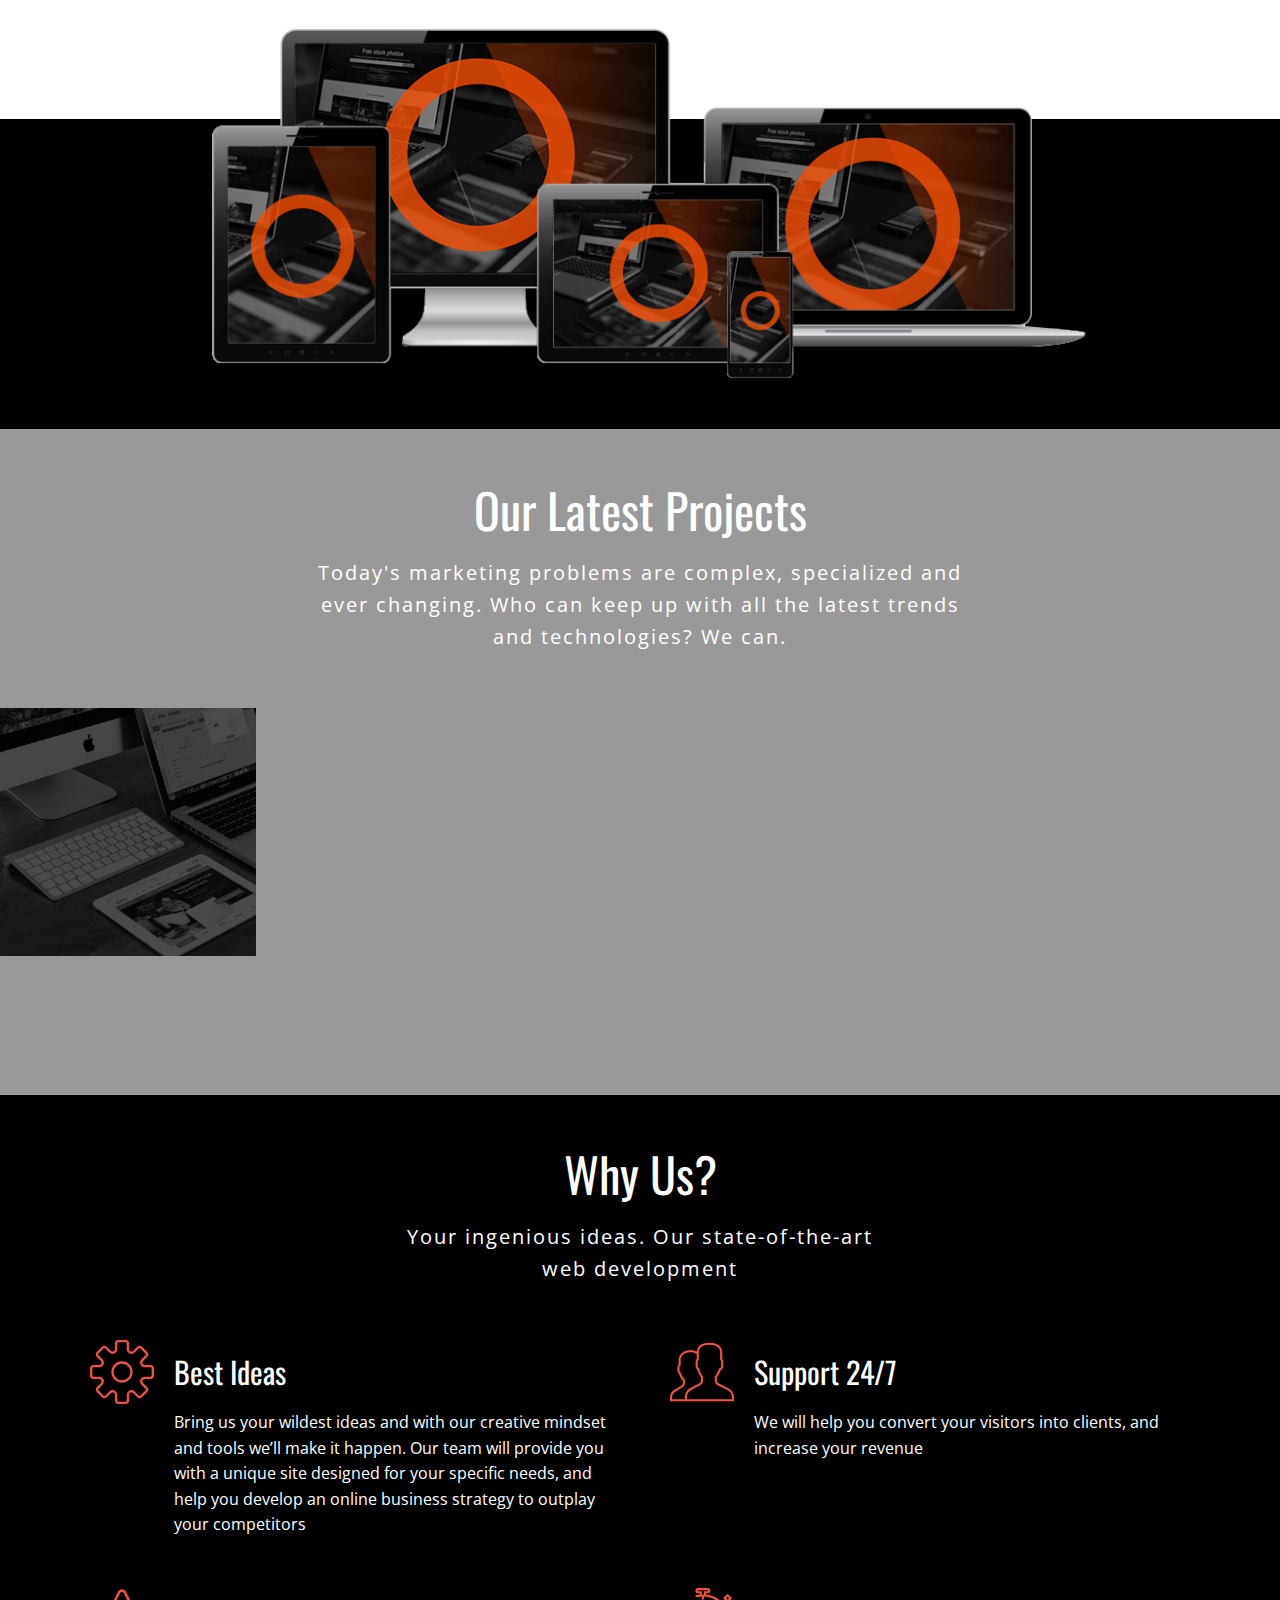
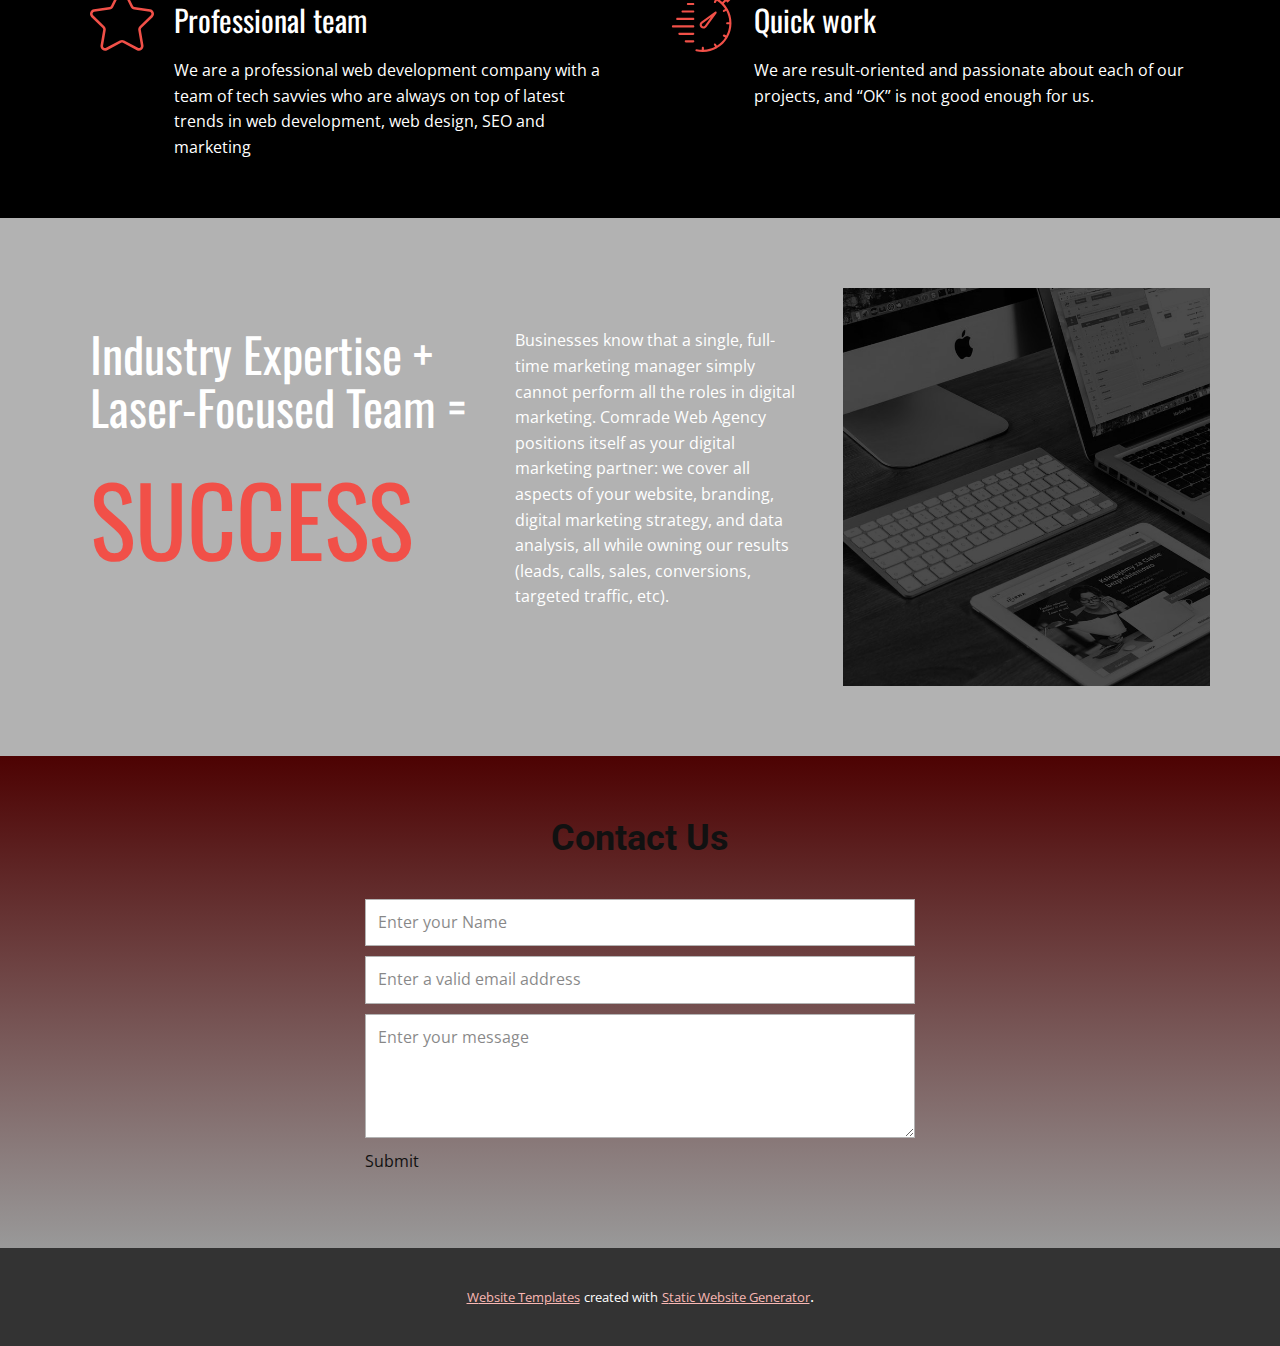
<file: Home.html>
<!DOCTYPE html>
<html style="font-size: 16px;">
  <head>
    <meta name="viewport" content="width=device-width, initial-scale=1.0">
    <meta charset="utf-8">
    <meta name="keywords" content="Web Development Studio, Internet Marketing, Find, Connect, Grow, Our Latest Projects, Why Us?, Industry Expertise + Laser-Focused Team =, SUCCESS, Ask Our Clients, Ask Our Clients">
    <meta name="description" content="">
    <meta name="page_type" content="np-template-header-footer-from-plugin">
    <title>Home</title>
    <link rel="stylesheet" href="nicepage.css" media="screen">
<link rel="stylesheet" href="Home.css" media="screen">
    <script class="u-script" type="text/javascript" src="jquery.js" defer=""></script>
    <script class="u-script" type="text/javascript" src="nicepage.js" defer=""></script>
    <meta name="generator" content="Nicepage 3.12.1, nicepage.com">
    <link id="u-theme-google-font" rel="stylesheet" href="https://fonts.googleapis.com/css?family=Roboto:100,100i,300,300i,400,400i,500,500i,700,700i,900,900i|Open+Sans:300,300i,400,400i,600,600i,700,700i,800,800i">
    <link id="u-page-google-font" rel="stylesheet" href="https://fonts.googleapis.com/css?family=Oswald:200,300,400,500,600,700">
    
    
    
    
    
    
    
    
    
    <script type="application/ld+json">{
		"@context": "http://schema.org",
		"@type": "Organization",
		"name": "",
		"url": "index.html"
}</script>
    <meta property="og:title" content="Home">
    <meta property="og:type" content="website">
    <meta name="theme-color" content="#f15048">
    <link rel="canonical" href="index.html">
    <meta property="og:url" content="index.html">
  </head>
  <body class="u-body"> 
    <section class="u-clearfix u-image u-section-1" id="sec-3fbc">
      <div class="u-clearfix u-sheet u-sheet-1">
        <img src="images/c2d8d751435d17546c6dcd8f5da95afb.png" alt="" class="u-image u-image-contain u-image-default u-image-1">
        <div class="u-container-style u-expanded-width-md u-expanded-width-sm u-expanded-width-xs u-group u-group-1">
          <div class="u-container-layout u-valign-middle-lg u-valign-middle-md u-valign-middle-xl u-valign-middle-xs">
            <h1 class="u-align-center u-custom-font u-font-oswald u-text u-text-body-alt-color u-title u-text-1">Web Development Sevices</h1>
            <p class="u-align-center u-text u-text-body-alt-color u-text-2">Your guide to summiting the peak of digital success</p>
            <div class="u-border-10 u-border-palette-1-base u-line u-line-horizontal u-line-1"></div>
          </div>
        </div>
      </div>
    </section>
    <section class="u-black u-clearfix u-section-2" id="sec-52fe">
      <div class="u-clearfix u-sheet u-sheet-1">
        <div class="u-container-style u-group u-group-1">
          <div class="u-container-layout u-valign-middle u-container-layout-1">
            <h2 class="u-align-center u-custom-font u-font-oswald u-text u-text-1">Why E-Web for Web Development</h2>
            <p class="u-align-center u-text u-text-2">&nbsp;Agile web design and development methodology</p>
          </div>
        </div>
      </div>
    </section>
    <section class="u-clearfix u-image u-section-3" id="sec-a9e4">
      <div class="u-clearfix u-sheet u-sheet-1">
        <div class="u-clearfix u-expanded-width-lg u-expanded-width-md u-expanded-width-xl u-expanded-width-xs u-gutter-20 u-layout-wrap u-layout-wrap-1">
          <div class="u-layout">
            <div class="u-layout-row">
              <div class="u-container-style u-layout-cell u-left-cell u-size-20 u-size-20-md u-layout-cell-1">
                <div class="u-container-layout u-valign-middle-lg u-valign-middle-sm u-valign-middle-xl">
                  <div class="u-palette-1-base u-shape u-shape-rectangle u-shape-1"></div>
                  <h3 class="u-align-center u-text u-text-body-alt-color u-text-1">01</h3>
                  <h2 class="u-align-center u-custom-font u-font-oswald u-text u-text-body-alt-color u-text-2">Bulid</h2>
                  <p class="u-align-center u-text u-text-body-alt-color u-text-3">We will Build for you creative, modren and fast website</p>
                </div>
              </div>
              <div class="u-container-style u-layout-cell u-size-20 u-size-20-md u-layout-cell-2">
                <div class="u-container-layout">
                  <div class="u-palette-1-base u-shape u-shape-rectangle u-shape-2"></div>
                  <h3 class="u-align-center u-text u-text-body-alt-color u-text-4">02</h3>
                  <h2 class="u-align-center u-custom-font u-font-oswald u-text u-text-body-alt-color u-text-5">Connect</h2>
                  <p class="u-align-center u-text u-text-body-alt-color u-text-6">We will connect them real time to your business through multiple means.</p>
                </div>
              </div>
              <div class="u-container-style u-layout-cell u-right-cell u-size-20 u-size-20-md u-layout-cell-3">
                <div class="u-container-layout u-valign-middle-lg u-valign-middle-xl">
                  <div class="u-palette-1-base u-shape u-shape-rectangle u-shape-3"></div>
                  <h3 class="u-align-center u-text u-text-body-alt-color u-text-7">03</h3>
                  <h2 class="u-align-center u-custom-font u-font-oswald u-text u-text-body-alt-color u-text-8">Grow</h2>
                  <p class="u-align-center u-text u-text-body-alt-color u-text-9">We will grow your business by supporting your ever expanding customer base and helping you manage your business growth.</p>
                </div>
              </div>
            </div>
          </div>
        </div>
      </div>
    </section>
    <section class="u-black u-clearfix u-section-4" id="sec-922c">
      <div class="u-clearfix u-sheet u-sheet-1">
        <img class="u-expanded-width u-image u-image-contain u-image-1" src="images/5a60cfeb5eeac046c6e773eeb7c06964.png">
      </div>
    </section>
    <section class="u-clearfix u-image u-shading u-section-5" id="sec-5405">
      <div class="u-container-style u-group u-group-1">
        <div class="u-container-layout u-valign-middle-md u-valign-middle-sm u-container-layout-1">
          <h2 class="u-align-center u-custom-font u-font-oswald u-text u-text-1">Our Latest Projects</h2>
          <p class="u-align-center u-text u-text-2">Today's marketing problems are complex, specialized and ever changing. Who can keep up with all the latest trends and technologies? We can.</p>
        </div>
      </div>
      <div class="u-clearfix u-expanded-width u-layout-wrap u-layout-wrap-1">
        <div class="u-layout">
          <div class="u-layout-row">
            <div class="u-container-style u-image u-layout-cell u-left-cell u-size-12 u-size-60-md u-image-1">
              <div class="u-container-layout"></div>
            </div>
            <div class="u-container-style u-image u-layout-cell u-size-12 u-size-60-md u-image-2">
              <div class="u-container-layout"></div>
            </div>
            <div class="u-container-style u-image u-layout-cell u-size-12 u-size-60-md u-image-3">
              <div class="u-container-layout"></div>
            </div>
            <div class="u-container-style u-image u-layout-cell u-size-12 u-size-60-md u-image-4">
              <div class="u-container-layout"></div>
            </div>
            <div class="u-container-style u-hidden-md u-image u-layout-cell u-right-cell u-size-12 u-size-60-md u-image-5">
              <div class="u-container-layout"></div>
            </div>
          </div>
        </div>
      </div>
    </section>
    <section class="u-black u-clearfix u-section-6" id="sec-5e11">
      <div class="u-clearfix u-sheet u-sheet-1">
        <div class="u-align-center u-container-style u-expanded-width-xs u-group u-group-1">
          <div class="u-container-layout u-valign-middle u-container-layout-1">
            <h2 class="u-custom-font u-font-oswald u-text u-text-1">Why Us?</h2>
            <p class="u-text u-text-2">Your ingenious ideas. Our state-of-the-art web development</p>
          </div>
        </div>
        <div class="u-clearfix u-expanded-width u-gutter-20 u-layout-wrap u-layout-wrap-1">
          <div class="u-layout">
            <div class="u-layout-col">
              <div class="u-size-30">
                <div class="u-layout-row">
                  <div class="u-container-style u-layout-cell u-left-cell u-size-30 u-layout-cell-1">
                    <div class="u-container-layout"><span class="u-icon u-icon-circle u-text-palette-1-base u-icon-1"><svg class="u-svg-link" preserveAspectRatio="xMidYMin slice" viewBox="0 0 54 54"><use xmlns:xlink="http://www.w3.org/1999/xlink" xlink:href="#svg-39e0"></use></svg><svg xmlns="http://www.w3.org/2000/svg" xmlns:xlink="http://www.w3.org/1999/xlink" version="1.1" id="svg-39e0" x="0px" y="0px" viewBox="0 0 54 54" style="enable-background:new 0 0 54 54;" xml:space="preserve" class="u-svg-content"><g><path d="M51.22,21h-5.052c-0.812,0-1.481-0.447-1.792-1.197s-0.153-1.54,0.42-2.114l3.572-3.571   c0.525-0.525,0.814-1.224,0.814-1.966c0-0.743-0.289-1.441-0.814-1.967l-4.553-4.553c-1.05-1.05-2.881-1.052-3.933,0l-3.571,3.571   c-0.574,0.573-1.366,0.733-2.114,0.421C33.447,9.313,33,8.644,33,7.832V2.78C33,1.247,31.753,0,30.22,0H23.78   C22.247,0,21,1.247,21,2.78v5.052c0,0.812-0.447,1.481-1.197,1.792c-0.748,0.313-1.54,0.152-2.114-0.421l-3.571-3.571   c-1.052-1.052-2.883-1.05-3.933,0l-4.553,4.553c-0.525,0.525-0.814,1.224-0.814,1.967c0,0.742,0.289,1.44,0.814,1.966l3.572,3.571   c0.573,0.574,0.73,1.364,0.42,2.114S8.644,21,7.832,21H2.78C1.247,21,0,22.247,0,23.78v6.439C0,31.753,1.247,33,2.78,33h5.052   c0.812,0,1.481,0.447,1.792,1.197s0.153,1.54-0.42,2.114l-3.572,3.571c-0.525,0.525-0.814,1.224-0.814,1.966   c0,0.743,0.289,1.441,0.814,1.967l4.553,4.553c1.051,1.051,2.881,1.053,3.933,0l3.571-3.572c0.574-0.573,1.363-0.731,2.114-0.42   c0.75,0.311,1.197,0.98,1.197,1.792v5.052c0,1.533,1.247,2.78,2.78,2.78h6.439c1.533,0,2.78-1.247,2.78-2.78v-5.052   c0-0.812,0.447-1.481,1.197-1.792c0.751-0.312,1.54-0.153,2.114,0.42l3.571,3.572c1.052,1.052,2.883,1.05,3.933,0l4.553-4.553   c0.525-0.525,0.814-1.224,0.814-1.967c0-0.742-0.289-1.44-0.814-1.966l-3.572-3.571c-0.573-0.574-0.73-1.364-0.42-2.114   S45.356,33,46.168,33h5.052c1.533,0,2.78-1.247,2.78-2.78V23.78C54,22.247,52.753,21,51.22,21z M52,30.22   C52,30.65,51.65,31,51.22,31h-5.052c-1.624,0-3.019,0.932-3.64,2.432c-0.622,1.5-0.295,3.146,0.854,4.294l3.572,3.571   c0.305,0.305,0.305,0.8,0,1.104l-4.553,4.553c-0.304,0.304-0.799,0.306-1.104,0l-3.571-3.572c-1.149-1.149-2.794-1.474-4.294-0.854   c-1.5,0.621-2.432,2.016-2.432,3.64v5.052C31,51.65,30.65,52,30.22,52H23.78C23.35,52,23,51.65,23,51.22v-5.052   c0-1.624-0.932-3.019-2.432-3.64c-0.503-0.209-1.021-0.311-1.533-0.311c-1.014,0-1.997,0.4-2.761,1.164l-3.571,3.572   c-0.306,0.306-0.801,0.304-1.104,0l-4.553-4.553c-0.305-0.305-0.305-0.8,0-1.104l3.572-3.571c1.148-1.148,1.476-2.794,0.854-4.294   C10.851,31.932,9.456,31,7.832,31H2.78C2.35,31,2,30.65,2,30.22V23.78C2,23.35,2.35,23,2.78,23h5.052   c1.624,0,3.019-0.932,3.64-2.432c0.622-1.5,0.295-3.146-0.854-4.294l-3.572-3.571c-0.305-0.305-0.305-0.8,0-1.104l4.553-4.553   c0.304-0.305,0.799-0.305,1.104,0l3.571,3.571c1.147,1.147,2.792,1.476,4.294,0.854C22.068,10.851,23,9.456,23,7.832V2.78   C23,2.35,23.35,2,23.78,2h6.439C30.65,2,31,2.35,31,2.78v5.052c0,1.624,0.932,3.019,2.432,3.64   c1.502,0.622,3.146,0.294,4.294-0.854l3.571-3.571c0.306-0.305,0.801-0.305,1.104,0l4.553,4.553c0.305,0.305,0.305,0.8,0,1.104   l-3.572,3.571c-1.148,1.148-1.476,2.794-0.854,4.294c0.621,1.5,2.016,2.432,3.64,2.432h5.052C51.65,23,52,23.35,52,23.78V30.22z"></path><path d="M27,18c-4.963,0-9,4.037-9,9s4.037,9,9,9s9-4.037,9-9S31.963,18,27,18z M27,34c-3.859,0-7-3.141-7-7s3.141-7,7-7   s7,3.141,7,7S30.859,34,27,34z"></path>
</g><g></g><g></g><g></g><g></g><g></g><g></g><g></g><g></g><g></g><g></g><g></g><g></g><g></g><g></g><g></g></svg></span>
                      <h3 class="u-custom-font u-font-oswald u-text u-text-3">Best Ideas</h3>
                      <p class="u-text u-text-4">Bring us your wildest ideas and with our creative mindset and tools we’ll make it happen. Our team will provide you with a unique site designed for your specific needs, and help you develop an online business strategy
                                            to outplay your competitors</p>
                    </div>
                  </div>
                  <div class="u-container-style u-layout-cell u-right-cell u-size-30 u-layout-cell-2">
                    <div class="u-container-layout"><span class="u-icon u-icon-circle u-text-palette-1-base u-icon-2"><svg class="u-svg-link" preserveAspectRatio="xMidYMin slice" viewBox="0 0 60 60"><use xmlns:xlink="http://www.w3.org/1999/xlink" xlink:href="#svg-435a"></use></svg><svg xmlns="http://www.w3.org/2000/svg" xmlns:xlink="http://www.w3.org/1999/xlink" version="1.1" id="svg-435a" x="0px" y="0px" viewBox="0 0 60 60" style="enable-background:new 0 0 60 60;" xml:space="preserve" class="u-svg-content"><path d="M55.014,45.389l-9.553-4.776C44.56,40.162,44,39.256,44,38.248v-3.381c0.229-0.28,0.47-0.599,0.719-0.951  c1.239-1.75,2.232-3.698,2.954-5.799C49.084,27.47,50,26.075,50,24.5v-4c0-0.963-0.36-1.896-1-2.625v-5.319  c0.056-0.55,0.276-3.824-2.092-6.525C44.854,3.688,41.521,2.5,37,2.5s-7.854,1.188-9.908,3.53c-1.435,1.637-1.918,3.481-2.064,4.805  C23.314,9.949,21.294,9.5,19,9.5c-10.389,0-10.994,8.855-11,9v4.579c-0.648,0.706-1,1.521-1,2.33v3.454  c0,1.079,0.483,2.085,1.311,2.765c0.825,3.11,2.854,5.46,3.644,6.285v2.743c0,0.787-0.428,1.509-1.171,1.915l-6.653,4.173  C1.583,48.134,0,50.801,0,53.703V57.5h14h2h44v-4.043C60,50.019,58.089,46.927,55.014,45.389z M14,53.262V55.5H2v-1.797  c0-2.17,1.184-4.164,3.141-5.233l6.652-4.173c1.333-0.727,2.161-2.121,2.161-3.641v-3.591l-0.318-0.297  c-0.026-0.024-2.683-2.534-3.468-5.955l-0.091-0.396l-0.342-0.22C9.275,29.899,9,29.4,9,28.863v-3.454  c0-0.36,0.245-0.788,0.671-1.174L10,23.938l-0.002-5.38C10.016,18.271,10.537,11.5,19,11.5c2.393,0,4.408,0.553,6,1.644v4.731  c-0.64,0.729-1,1.662-1,2.625v4c0,0.304,0.035,0.603,0.101,0.893c0.027,0.116,0.081,0.222,0.118,0.334  c0.055,0.168,0.099,0.341,0.176,0.5c0.001,0.002,0.002,0.003,0.003,0.005c0.256,0.528,0.629,1,1.099,1.377  c0.005,0.019,0.011,0.036,0.016,0.054c0.06,0.229,0.123,0.457,0.191,0.68l0.081,0.261c0.014,0.046,0.031,0.093,0.046,0.139  c0.035,0.108,0.069,0.215,0.105,0.321c0.06,0.175,0.123,0.356,0.196,0.553c0.031,0.082,0.065,0.156,0.097,0.237  c0.082,0.209,0.164,0.411,0.25,0.611c0.021,0.048,0.039,0.1,0.06,0.147l0.056,0.126c0.026,0.058,0.053,0.11,0.079,0.167  c0.098,0.214,0.194,0.421,0.294,0.621c0.016,0.032,0.031,0.067,0.047,0.099c0.063,0.125,0.126,0.243,0.189,0.363  c0.108,0.206,0.214,0.4,0.32,0.588c0.052,0.092,0.103,0.182,0.154,0.269c0.144,0.246,0.281,0.472,0.414,0.682  c0.029,0.045,0.057,0.092,0.085,0.135c0.242,0.375,0.452,0.679,0.626,0.916c0.046,0.063,0.086,0.117,0.125,0.17  c0.022,0.029,0.052,0.071,0.071,0.097v3.309c0,0.968-0.528,1.856-1.377,2.32l-2.646,1.443l-0.461-0.041l-0.188,0.395l-5.626,3.069  C15.801,46.924,14,49.958,14,53.262z M58,55.5H16v-2.238c0-2.571,1.402-4.934,3.659-6.164l8.921-4.866  C30.073,41.417,31,39.854,31,38.155v-4.018v-0.001l-0.194-0.232l-0.038-0.045c-0.002-0.003-0.064-0.078-0.165-0.21  c-0.006-0.008-0.012-0.016-0.019-0.024c-0.053-0.069-0.115-0.152-0.186-0.251c-0.001-0.002-0.002-0.003-0.003-0.005  c-0.149-0.207-0.336-0.476-0.544-0.8c-0.005-0.007-0.009-0.015-0.014-0.022c-0.098-0.153-0.202-0.32-0.308-0.497  c-0.008-0.013-0.016-0.026-0.024-0.04c-0.226-0.379-0.466-0.808-0.705-1.283c0,0-0.001-0.001-0.001-0.002  c-0.127-0.255-0.254-0.523-0.378-0.802l0,0c-0.017-0.039-0.035-0.077-0.052-0.116h0c-0.055-0.125-0.11-0.256-0.166-0.391  c-0.02-0.049-0.04-0.1-0.06-0.15c-0.052-0.131-0.105-0.263-0.161-0.414c-0.102-0.272-0.198-0.556-0.29-0.849l-0.055-0.178  c-0.006-0.02-0.013-0.04-0.019-0.061c-0.094-0.316-0.184-0.639-0.26-0.971l-0.091-0.396l-0.341-0.22  C26.346,25.803,26,25.176,26,24.5v-4c0-0.561,0.238-1.084,0.67-1.475L27,18.728V12.5v-0.354l-0.027-0.021  c-0.034-0.722,0.009-2.935,1.623-4.776C30.253,5.458,33.081,4.5,37,4.5c3.905,0,6.727,0.951,8.386,2.828  c1.947,2.201,1.625,5.017,1.623,5.041L47,18.728l0.33,0.298C47.762,19.416,48,19.939,48,20.5v4c0,0.873-0.572,1.637-1.422,1.899  l-0.498,0.153l-0.16,0.495c-0.669,2.081-1.622,4.003-2.834,5.713c-0.297,0.421-0.586,0.794-0.837,1.079L42,34.123v4.125  c0,1.77,0.983,3.361,2.566,4.153l9.553,4.776C56.513,48.374,58,50.78,58,53.457V55.5z"></path><g></g><g></g><g></g><g></g><g></g><g></g><g></g><g></g><g></g><g></g><g></g><g></g><g></g><g></g><g></g></svg></span>
                      <h3 class="u-custom-font u-font-oswald u-text u-text-5">Support 24/7</h3>
                      <p class="u-text u-text-6">We will help you convert your visitors into clients, and increase your revenue</p>
                    </div>
                  </div>
                </div>
              </div>
              <div class="u-size-30">
                <div class="u-layout-row">
                  <div class="u-container-style u-layout-cell u-left-cell u-size-30 u-layout-cell-3">
                    <div class="u-container-layout u-valign-middle-xs"><span class="u-icon u-icon-circle u-text-palette-1-base u-icon-3"><svg class="u-svg-link" preserveAspectRatio="xMidYMin slice" viewBox="0 0 49.94 49.94"><use xmlns:xlink="http://www.w3.org/1999/xlink" xlink:href="#svg-67af"></use></svg><svg xmlns="http://www.w3.org/2000/svg" xmlns:xlink="http://www.w3.org/1999/xlink" version="1.1" id="svg-67af" x="0px" y="0px" viewBox="0 0 49.94 49.94" style="enable-background:new 0 0 49.94 49.94;" xml:space="preserve" class="u-svg-content"><path d="M48.856,22.731c0.983-0.958,1.33-2.364,0.906-3.671c-0.425-1.307-1.532-2.24-2.892-2.438l-12.092-1.757  c-0.515-0.075-0.96-0.398-1.19-0.865L28.182,3.043c-0.607-1.231-1.839-1.996-3.212-1.996c-1.372,0-2.604,0.765-3.211,1.996  L16.352,14c-0.23,0.467-0.676,0.79-1.191,0.865L3.069,16.623C1.71,16.82,0.603,17.753,0.178,19.06  c-0.424,1.307-0.077,2.713,0.906,3.671l8.749,8.528c0.373,0.364,0.544,0.888,0.456,1.4L8.224,44.702  c-0.232,1.353,0.313,2.694,1.424,3.502c1.11,0.809,2.555,0.914,3.772,0.273l10.814-5.686c0.461-0.242,1.011-0.242,1.472,0  l10.815,5.686c0.528,0.278,1.1,0.415,1.669,0.415c0.739,0,1.475-0.231,2.103-0.688c1.111-0.808,1.656-2.149,1.424-3.502  L39.651,32.66c-0.088-0.513,0.083-1.036,0.456-1.4L48.856,22.731z M37.681,32.998l2.065,12.042c0.104,0.606-0.131,1.185-0.629,1.547  c-0.499,0.361-1.12,0.405-1.665,0.121l-10.815-5.687c-0.521-0.273-1.095-0.411-1.667-0.411s-1.145,0.138-1.667,0.412l-10.813,5.686  c-0.547,0.284-1.168,0.24-1.666-0.121c-0.498-0.362-0.732-0.94-0.629-1.547l2.065-12.042c0.199-1.162-0.186-2.348-1.03-3.17  L2.48,21.299c-0.441-0.43-0.591-1.036-0.4-1.621c0.19-0.586,0.667-0.988,1.276-1.077l12.091-1.757  c1.167-0.169,2.176-0.901,2.697-1.959l5.407-10.957c0.272-0.552,0.803-0.881,1.418-0.881c0.616,0,1.146,0.329,1.419,0.881  l5.407,10.957c0.521,1.058,1.529,1.79,2.696,1.959l12.092,1.757c0.609,0.089,1.086,0.491,1.276,1.077  c0.19,0.585,0.041,1.191-0.4,1.621l-8.749,8.528C37.866,30.65,37.481,31.835,37.681,32.998z"></path><g></g><g></g><g></g><g></g><g></g><g></g><g></g><g></g><g></g><g></g><g></g><g></g><g></g><g></g><g></g></svg></span>
                      <h3 class="u-custom-font u-font-oswald u-text u-text-7">Professional team</h3>
                      <p class="u-text u-text-8">We are a professional web development company with a team of tech savvies who are always on top of latest trends in web development, web design, SEO and marketing</p>
                    </div>
                  </div>
                  <div class="u-container-style u-layout-cell u-right-cell u-size-30 u-layout-cell-4">
                    <div class="u-container-layout"><span class="u-icon u-icon-circle u-text-palette-1-base u-icon-4"><svg class="u-svg-link" preserveAspectRatio="xMidYMin slice" viewBox="0 0 60 60"><use xmlns:xlink="http://www.w3.org/1999/xlink" xlink:href="#svg-8f3d"></use></svg><svg xmlns="http://www.w3.org/2000/svg" xmlns:xlink="http://www.w3.org/1999/xlink" version="1.1" id="svg-8f3d" x="0px" y="0px" viewBox="0 0 60 60" style="enable-background:new 0 0 60 60;" xml:space="preserve" class="u-svg-content"><g><path d="M31.634,37.989c1.041-0.081,1.99-0.612,2.606-1.459l9.363-12.944c0.287-0.397,0.244-0.945-0.104-1.293   c-0.348-0.347-0.896-0.39-1.293-0.104L29.26,31.555c-0.844,0.614-1.375,1.563-1.456,2.604s0.296,2.06,1.033,2.797   C29.508,37.628,30.413,38,31.354,38C31.447,38,31.54,37.996,31.634,37.989z M29.798,34.315c0.035-0.457,0.269-0.874,0.637-1.142   l7.897-5.713l-5.711,7.895c-0.27,0.371-0.687,0.604-1.144,0.64c-0.455,0.03-0.902-0.128-1.227-0.453   C29.928,35.219,29.762,34.771,29.798,34.315z"></path><path d="M54.034,19.564c-0.01-0.021-0.01-0.043-0.021-0.064c-0.012-0.02-0.031-0.031-0.044-0.05   c-1.011-1.734-2.207-3.347-3.565-4.809l2.148-2.147l1.414,1.414l4.242-4.243l-4.242-4.242l-4.243,4.242l1.415,1.415l-2.148,2.147   c-1.462-1.358-3.074-2.555-4.809-3.566c-0.019-0.013-0.03-0.032-0.05-0.044c-0.021-0.012-0.043-0.011-0.064-0.022   c-3.093-1.782-6.568-2.969-10.273-3.404V5h1.5c1.379,0,2.5-1.121,2.5-2.5S36.672,0,35.293,0h-9c-1.379,0-2.5,1.121-2.5,2.5   s1.121,2.5,2.5,2.5h1.5v1.156c-1.08,0.115-2.158,0.291-3.224,0.535c-0.538,0.123-0.875,0.66-0.751,1.198   c0.123,0.538,0.66,0.876,1.198,0.751c0.92-0.211,1.849-0.37,2.78-0.477l1.073-0.083c0.328-0.025,0.63-0.043,0.924-0.057V10   c0,0.553,0.447,1,1,1s1-0.447,1-1V8.03c3.761,0.173,7.305,1.183,10.456,2.845l-0.986,1.707c-0.276,0.479-0.112,1.09,0.366,1.366   c0.157,0.091,0.329,0.134,0.499,0.134c0.346,0,0.682-0.179,0.867-0.5l0.983-1.703c3.129,1.985,5.787,4.643,7.772,7.772   l-1.703,0.983C49.57,20.91,49.406,21.521,49.683,22c0.186,0.321,0.521,0.5,0.867,0.5c0.17,0,0.342-0.043,0.499-0.134l1.707-0.986   c1.685,3.196,2.698,6.798,2.849,10.619H53.63c-0.553,0-1,0.447-1,1s0.447,1,1,1h1.975c-0.151,3.821-1.164,7.423-2.849,10.619   l-1.707-0.986c-0.478-0.276-1.09-0.114-1.366,0.366c-0.276,0.479-0.112,1.09,0.366,1.366l1.703,0.983   c-1.985,3.129-4.643,5.787-7.772,7.772l-0.983-1.703c-0.277-0.48-0.89-0.643-1.366-0.366c-0.479,0.276-0.643,0.888-0.366,1.366   l0.986,1.707c-3.151,1.662-6.695,2.672-10.456,2.845V56c0-0.553-0.447-1-1-1s-1,0.447-1,1v1.976   c-1.597-0.055-3.199-0.255-4.776-0.617c-0.538-0.129-1.075,0.213-1.198,0.751c-0.124,0.538,0.213,1.075,0.751,1.198   C26.568,59.768,28.607,60,30.63,60c0.049,0,0.096-0.003,0.145-0.004c0.007,0,0.012,0.004,0.018,0.004   c0.008,0,0.015-0.005,0.023-0.005c4.807-0.033,9.317-1.331,13.219-3.573c0.031-0.014,0.064-0.021,0.094-0.039   c0.02-0.012,0.031-0.031,0.05-0.044c4.039-2.354,7.414-5.725,9.773-9.761c0.019-0.027,0.043-0.048,0.06-0.078   c0.012-0.021,0.011-0.043,0.021-0.064C56.317,42.476,57.63,37.89,57.63,33S56.317,23.524,54.034,19.564z M53.965,8.251l1.414,1.414   l-1.414,1.415L52.55,9.665L53.965,8.251z M29.793,6.021V3h-3.5c-0.275,0-0.5-0.225-0.5-0.5s0.225-0.5,0.5-0.5h9   c0.275,0,0.5,0.225,0.5,0.5S35.568,3,35.293,3h-3.5v3.021C31.445,6.007,31.113,6,30.793,6c-0.028,0-0.06,0.002-0.088,0.002   C30.68,6.002,30.655,6,30.63,6c-0.164,0-0.328,0.011-0.492,0.014C30.022,6.017,29.913,6.016,29.793,6.021z"></path><path d="M21.793,14h-5c-0.553,0-1,0.447-1,1s0.447,1,1,1h5c0.553,0,1-0.447,1-1S22.346,14,21.793,14z"></path><path d="M21.793,21h-10c-0.553,0-1,0.447-1,1s0.447,1,1,1h10c0.553,0,1-0.447,1-1S22.346,21,21.793,21z"></path><path d="M21.793,28h-15c-0.553,0-1,0.447-1,1s0.447,1,1,1h15c0.553,0,1-0.447,1-1S22.346,28,21.793,28z"></path><path d="M21.793,35h-19c-0.553,0-1,0.447-1,1s0.447,1,1,1h19c0.553,0,1-0.447,1-1S22.346,35,21.793,35z"></path><path d="M21.793,42h-13c-0.553,0-1,0.447-1,1s0.447,1,1,1h13c0.553,0,1-0.447,1-1S22.346,42,21.793,42z"></path><path d="M21.793,49h-7c-0.553,0-1,0.447-1,1s0.447,1,1,1h7c0.553,0,1-0.447,1-1S22.346,49,21.793,49z"></path>
</g><g></g><g></g><g></g><g></g><g></g><g></g><g></g><g></g><g></g><g></g><g></g><g></g><g></g><g></g><g></g></svg></span>
                      <h3 class="u-custom-font u-font-oswald u-text u-text-9">Quick work</h3>
                      <p class="u-text u-text-10">We are result-oriented and passionate about each of our projects, and “OK” is not good enough for us.</p>
                    </div>
                  </div>
                </div>
              </div>
            </div>
          </div>
        </div>
      </div>
    </section>
    <section class="u-clearfix u-image u-shading u-section-7" id="sec-9acb">
      <div class="u-clearfix u-sheet u-sheet-1">
        <div class="u-clearfix u-expanded-width-lg u-expanded-width-md u-expanded-width-xl u-expanded-width-xs u-gutter-20 u-layout-wrap u-layout-wrap-1">
          <div class="u-gutter-0 u-layout">
            <div class="u-layout-row">
              <div class="u-container-style u-layout-cell u-left-cell u-size-20-md u-size-22 u-layout-cell-1">
                <div class="u-container-layout u-valign-middle-lg u-valign-top-sm u-valign-top-xl u-container-layout-1">
                  <h2 class="u-custom-font u-font-oswald u-text u-text-body-alt-color u-text-1">Industry Expertise + Laser-Focused Team =</h2>
                  <h1 class="u-custom-font u-font-oswald u-text u-text-palette-1-base u-title u-text-2">SUCCESS</h1>
                </div>
              </div>
              <div class="u-container-style u-layout-cell u-size-18 u-size-20-md u-layout-cell-2">
                <div class="u-container-layout u-container-layout-2">
                  <p class="u-text u-text-body-alt-color u-text-3">Businesses know that a single, full-time marketing manager simply cannot perform all the roles in digital marketing. Comrade Web Agency positions itself as your&nbsp;digital marketing partner: we cover all aspects of your
                                    website, branding, digital marketing strategy, and data analysis, all while owning our results (leads, calls, sales, conversions, targeted traffic, etc).</p>
                </div>
              </div>
              <div class="u-container-style u-image u-layout-cell u-right-cell u-size-20 u-size-20-md u-image-1">
                <div class="u-container-layout"></div>
              </div>
            </div>
          </div>
        </div>
      </div>
    </section>
    <section class="u-align-center u-clearfix u-gradient u-section-8" id="sec-f5bc">
      <div class="u-clearfix u-sheet u-valign-middle u-sheet-1">
        <h2 class="u-text u-text-1">Contact Us</h2>
        <div class="u-form u-form-1">
          <form action="scripts/form-f5bc.php" method="POST" class="u-clearfix u-form-spacing-10 u-form-vertical u-inner-form" style="padding: 10px" source="customphp" name="form">
            <div class="u-form-group u-form-name">
              <label for="name-3b9a" class="u-form-control-hidden u-label">Name</label>
              <input type="text" placeholder="Enter your Name" id="name-3b9a" name="name" class="u-border-1 u-border-grey-30 u-input u-input-rectangle u-white" required="">
            </div>
            <div class="u-form-email u-form-group">
              <label for="email-3b9a" class="u-form-control-hidden u-label">Email</label>
              <input type="email" placeholder="Enter a valid email address" id="email-3b9a" name="email" class="u-border-1 u-border-grey-30 u-input u-input-rectangle u-white" required="">
            </div>
            <div class="u-form-group u-form-message">
              <label for="message-3b9a" class="u-form-control-hidden u-label">Message</label>
              <textarea placeholder="Enter your message" rows="4" cols="50" id="message-3b9a" name="message" class="u-border-1 u-border-grey-30 u-input u-input-rectangle u-white" required=""></textarea>
            </div>
            <div class="u-align-left u-form-group u-form-submit">
              <a href="#" class="u-btn u-btn-submit u-button-style u-none u-btn-1">Submit</a>
              <input type="submit" value="submit" class="u-form-control-hidden">
            </div>
            <div class="u-form-send-message u-form-send-success"> Thank you! Your message has been sent. </div>
            <div class="u-form-send-error u-form-send-message"> Unable to send your message. Please fix errors then try again. </div>
            <input type="hidden" value="" name="recaptchaResponse">
          </form>
        </div>
      </div>
    </section>
    
    
    
    <section class="u-backlink u-clearfix u-grey-80">
      <a class="u-link" href="https://nicepage.com/website-templates" target="_blank">
        <span>Website Templates</span>
      </a>
      <p class="u-text">
        <span>created with</span>
      </p>
      <a class="u-link" href="https://nicepage.com/static-site-generator" target="_blank">
        <span>Static Website Generator</span>
      </a>. 
    </section>
  </body>
</html>
</file>
